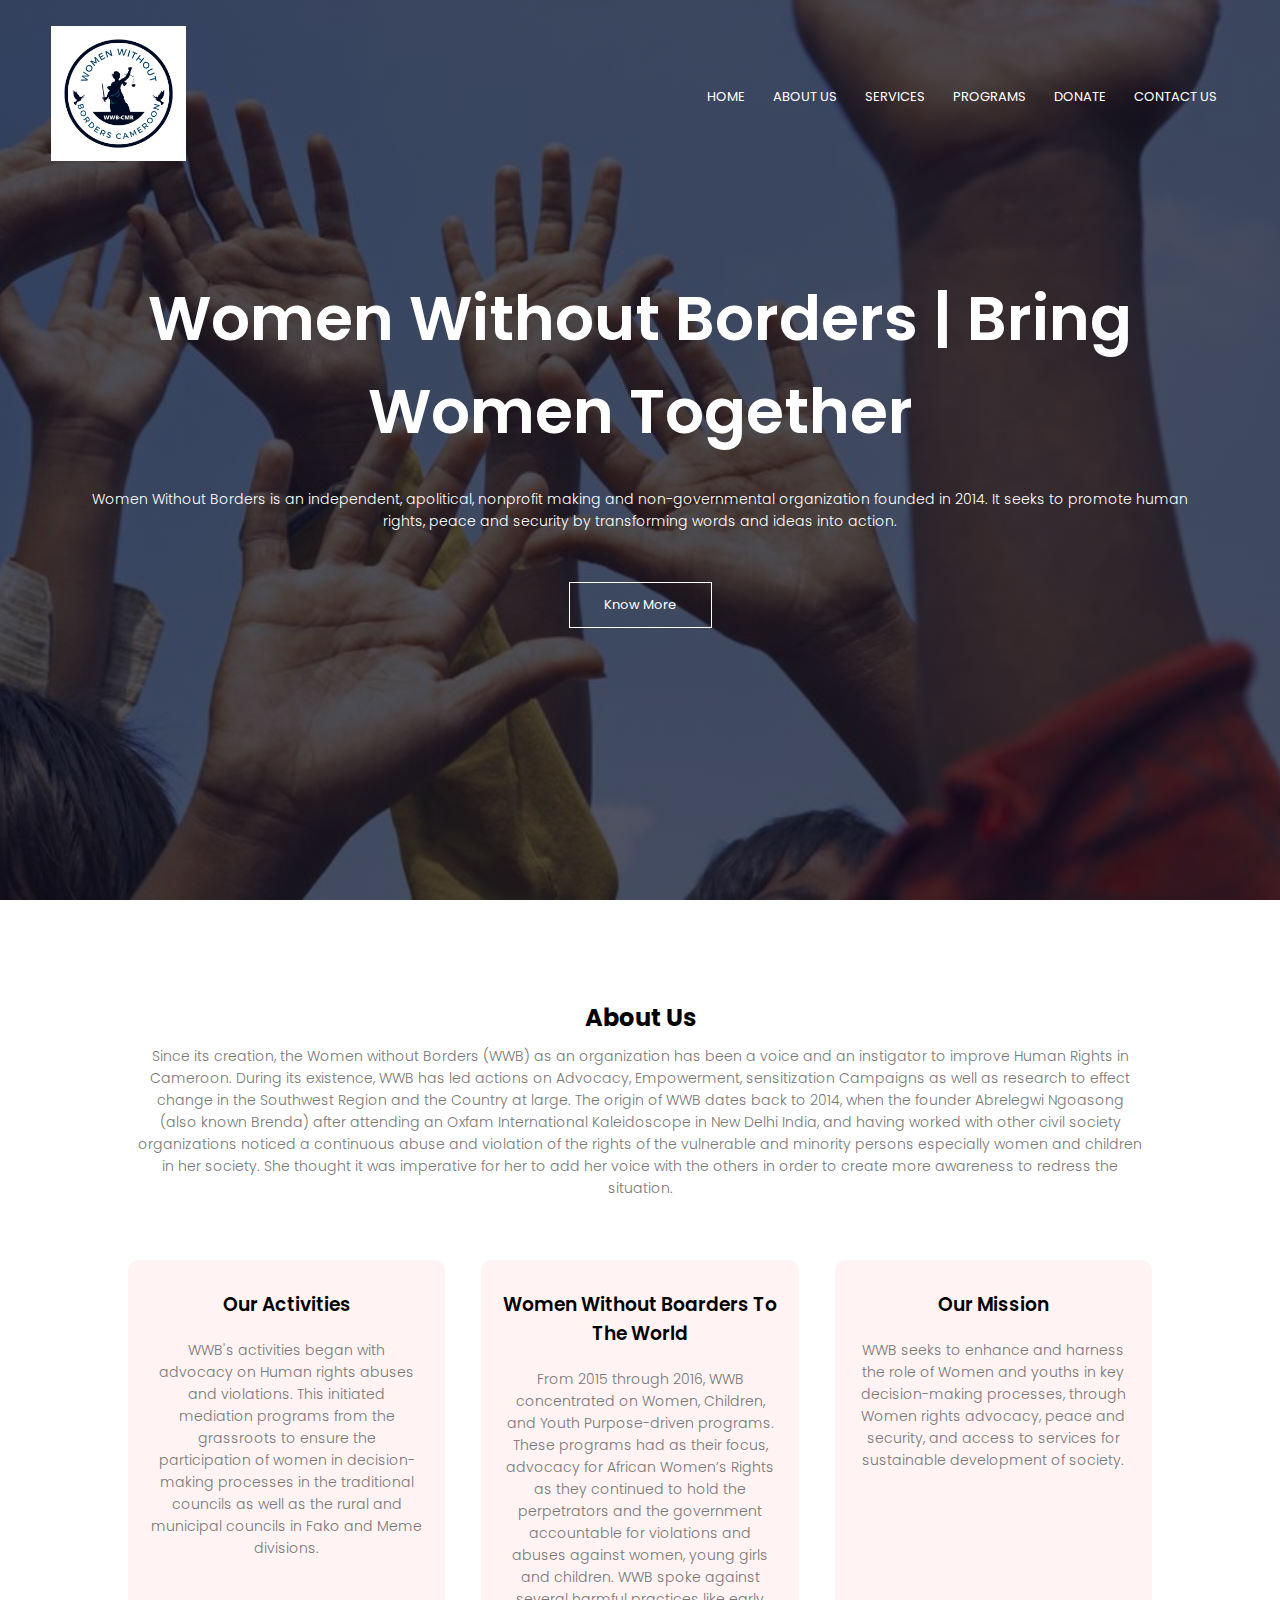
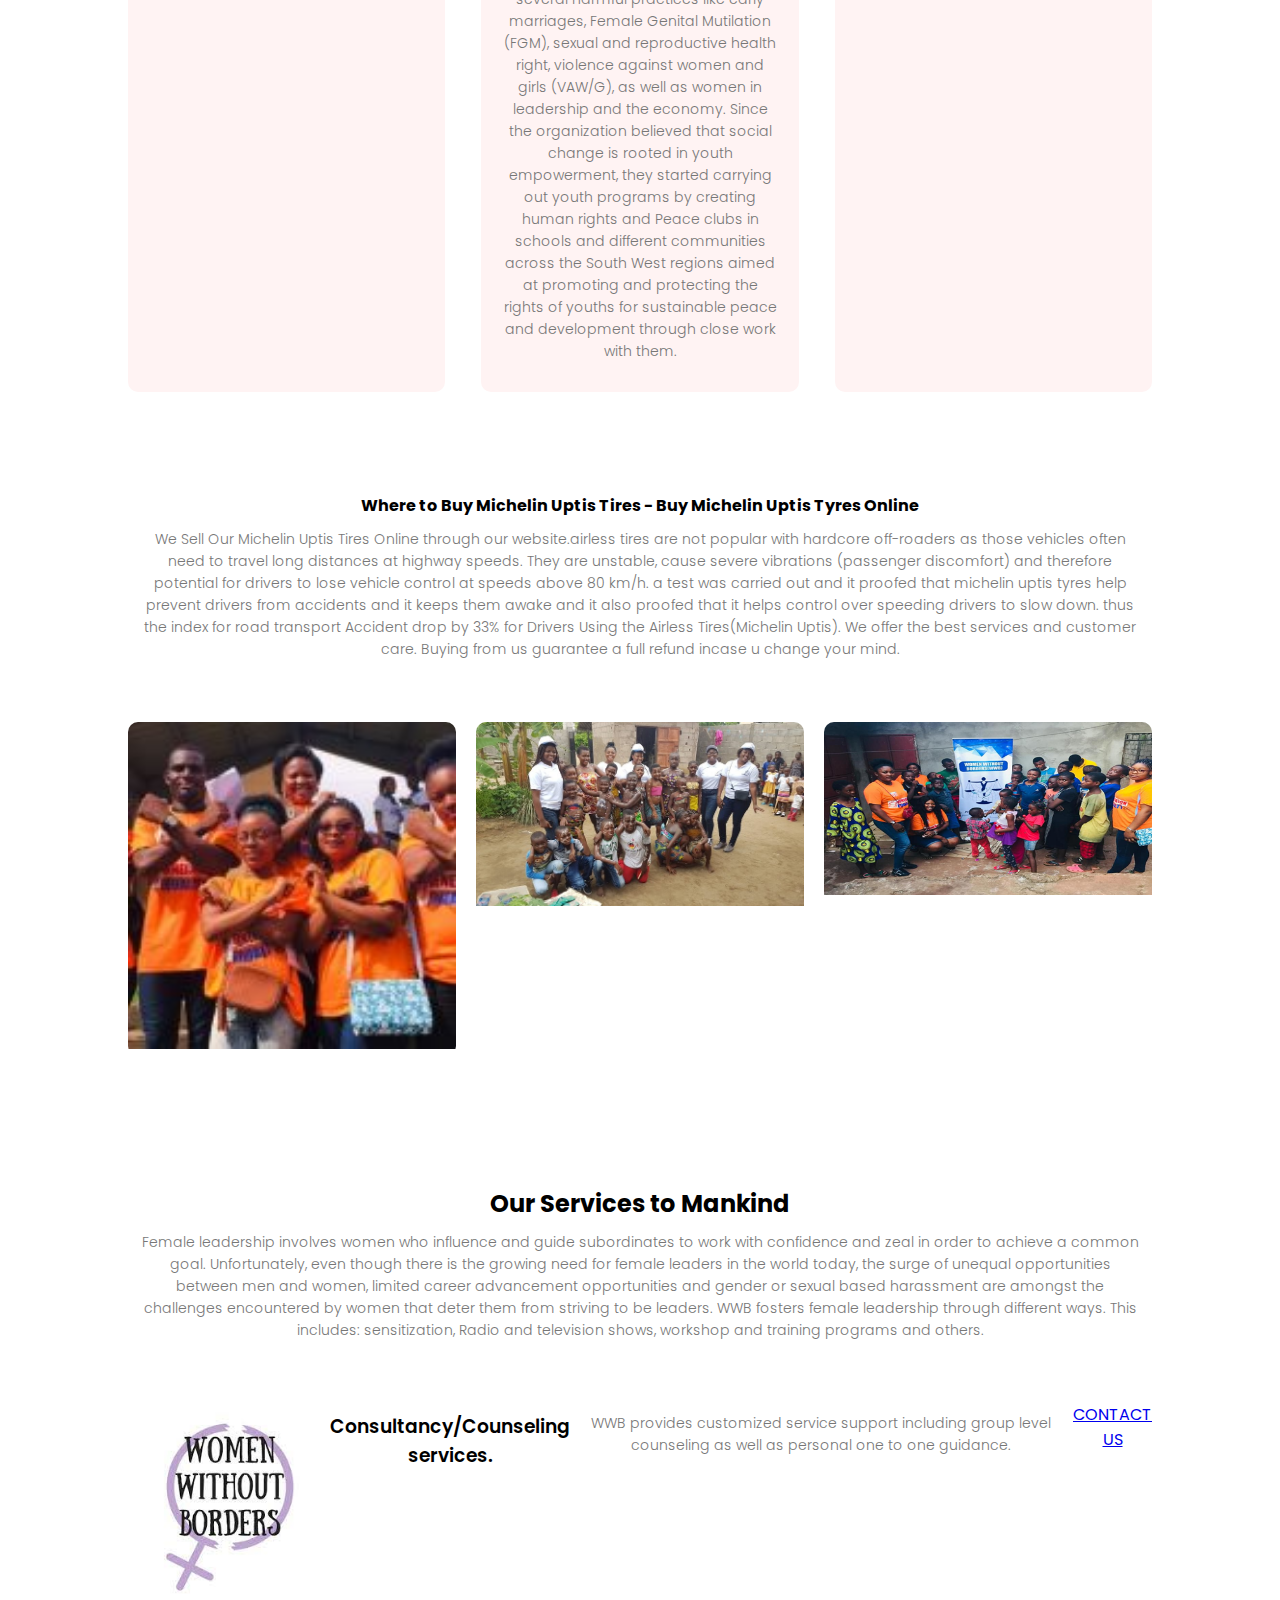
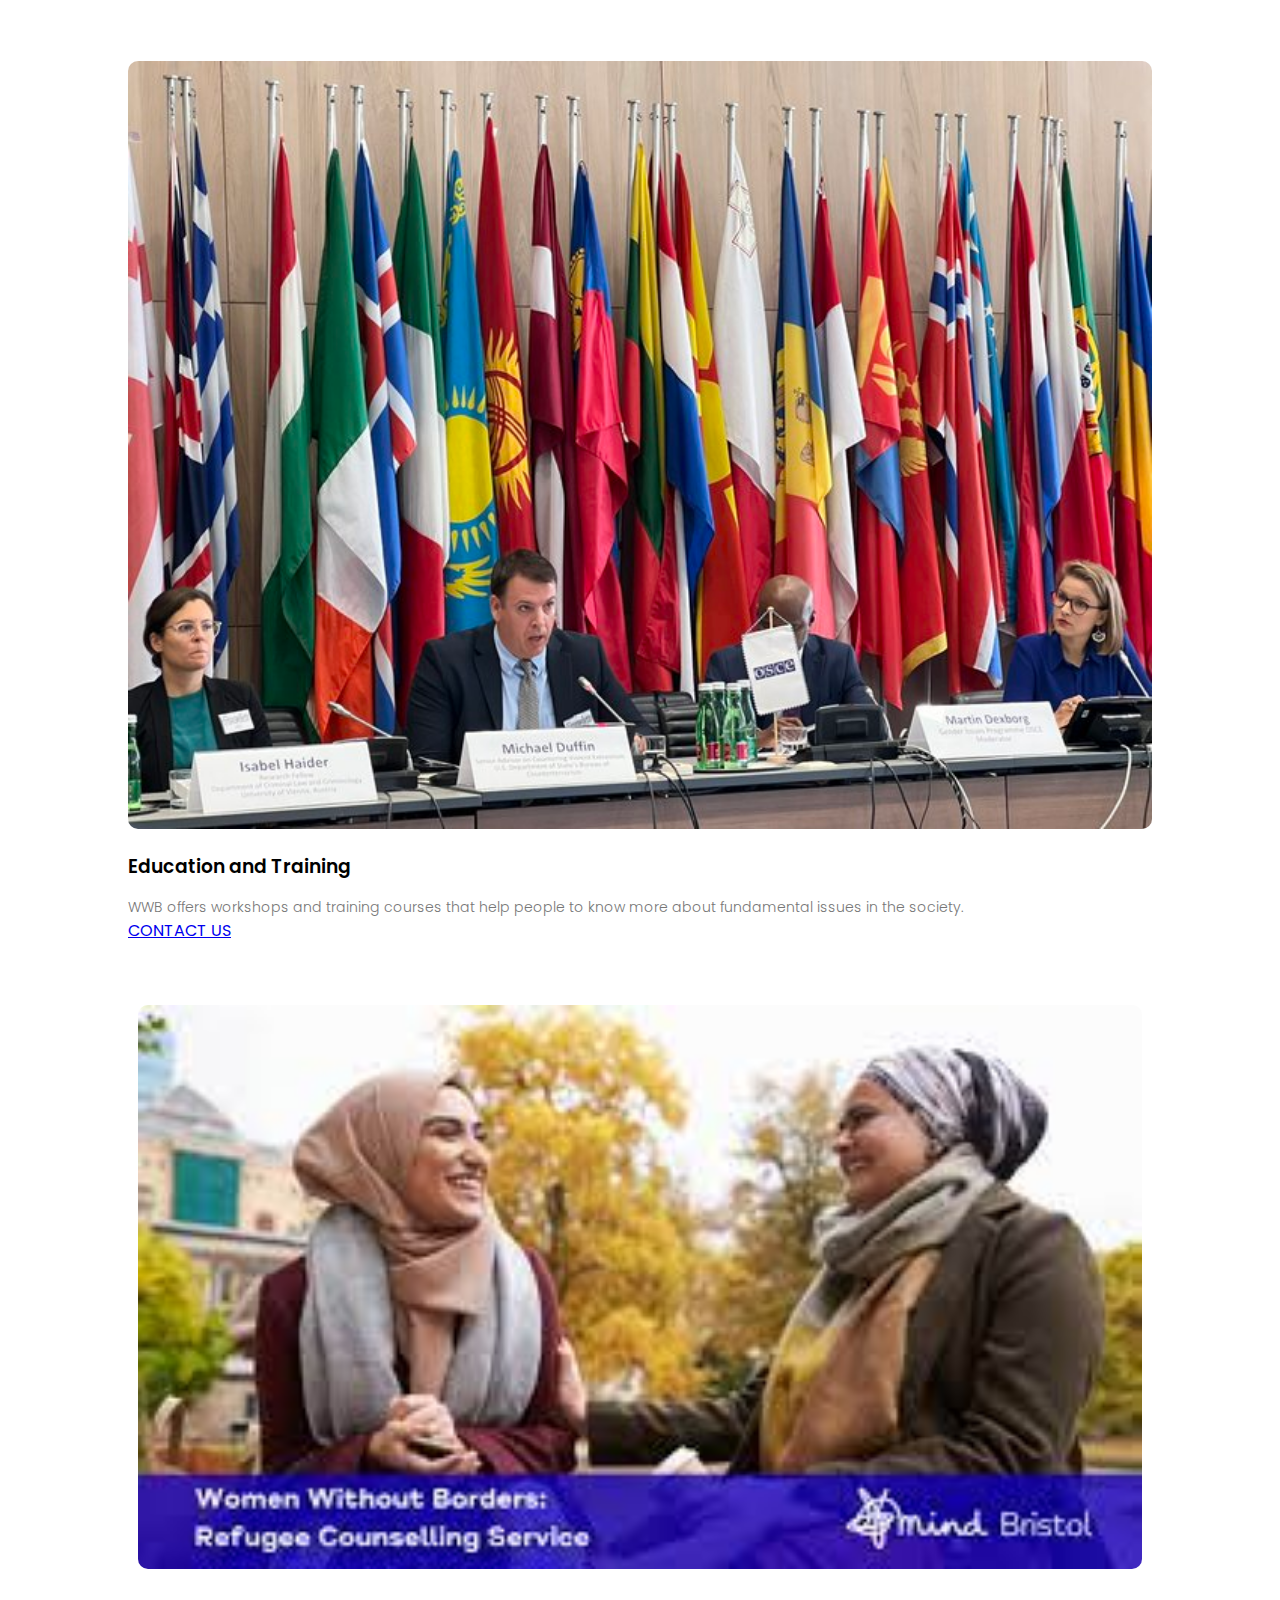
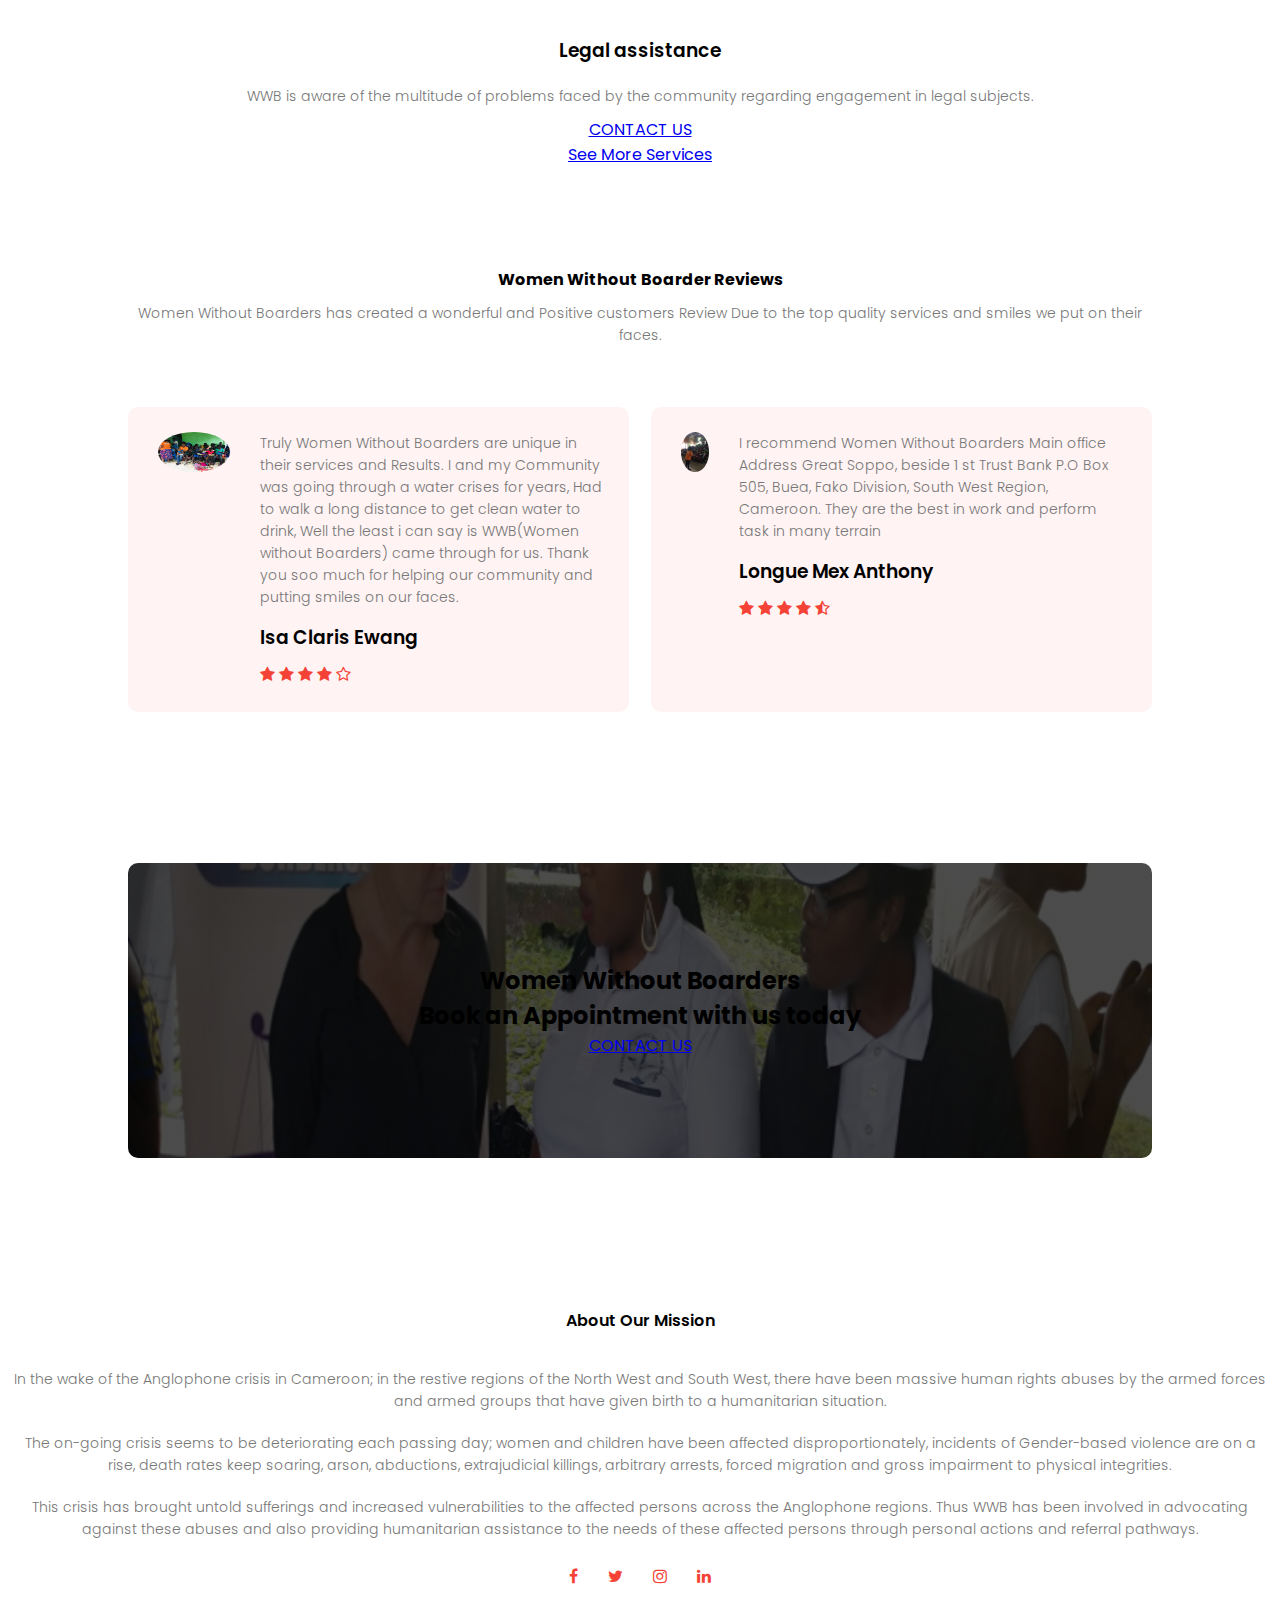
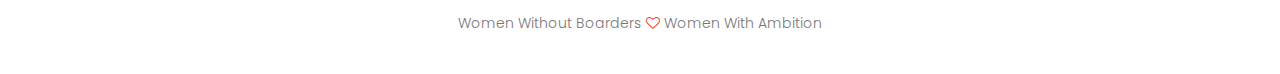
<file: index.html>
<!DOCTYPE html>
<html lang="en">
<head>
<meta name="viewport" content="width=device-width, initial-scale=1.0">
<title>Women without Boarders</title>
<link rel="icon" type="image/x-icon" href="logos.jpg" alt="non-governmental organisation, nonprofit organisation">
<link rel="stylesheet" href="style.css">

<meta name="description" content="Women Without Borders is an independent, apolitical, nonprofit making and non-governmental organization founded in 2014. It seeks to promote human rights, peace and security by transforming words and ideas into action. ">
<meta name="keyword" content="Women withou Borders, women with boundaries, women with potentials, women with ambition, annie breakfast tray foundation, trust funds, gender equality, human rights, women rights, women supporting women, powerful women, empower women, women empowerment, black and beautiful, abrelegwi ngoasong, brenda ngoasong, ngo in cameroon, ngo in africa, charity organisation, female led organisation, promoting women ">

<meta name="author" content="Brenda Ngoasong, Women Without Boarders Cameroon">
<meta name="twitter:card" content="Women withou Borders, women with boundaries, women with potentials, women with ambition," />
<meta name="twitter:site" content="@WWB" />
<meta name="twitter:creator" content="@WWB" />
<meta property="og:url" content="https://wwb-cameroon.com/blog.html" />
<meta property="og:title" content="Michelin Uptis Tyres for Sale, Michelin Uptis Tyre Price" />
<meta property="og:description" content=" Women Without Borders is an independent, apolitical, nonprofit making and non-governmental organization founded in 2014. It seeks to promote human rights, peace and security by transforming words and ideas into action." />
<meta property="og:image" content="https://wwb-cameroon.com/images/pic1.jpg(1)" />
<link rel="canonical" href="https://wwb-cameroon.com">
 <meta charset="utf-8">
<link href="https://fonts.googleapis.com/css?family=Poppins:100,200,300,400,600,700&display=swap" rel="stylesheet">
<link rel="stylesheet" href="https://stackpath.bootstrapcdn.com/font-awesome/4.7.0/css/font-awesome.min.css"> 
</head>
<body>
    <section class="header">
        
        <nav>
            <a href="index.html"><img src="images/logos.jpg" alt="Women Without Boarders"></a>
            <div class="nav-links" id="navLinks">  
                <i class="fa fa-close" onclick="hideMenu()"></i>
                <ul>
                    <li><a href="index.html">HOME</a></li>
                    <li><a href="about.html">ABOUT US</a></li>
                    <li><a href="course.html">SERVICES</a></li>
                    <li><a href="blog.html">PROGRAMS</a></li>
                    <li><a href="donate.html">DONATE</a></li>
                    <li><a href="contact.html">CONTACT US</a></li>
                </ul>
            </div>
            <i class="fa fa-bars" onclick="showMenu()"></i>
        </nav>
        
        <div class="text-box">
            <h1>Women Without Borders | Bring Women Together</h1>
            <p>Women Without Borders is an independent, apolitical, nonprofit making and non-governmental organization founded in 2014. It seeks to promote human rights, peace and security by transforming words and ideas into action.</p>
            <a href="contact.html" class="hero-btn">Know More</a>
        </div>
    </section>
    
<!---------- course ----------->
    
    <section class="course">
        <h2>About Us</h2>
        <p>Since its creation, the Women without Borders (WWB) as an organization has been a voice and an instigator to improve Human Rights in Cameroon. During its existence, WWB has led actions on Advocacy, Empowerment, sensitization Campaigns as well as research to effect change in the Southwest Region and the Country at large. The origin of WWB dates back to 2014, when the founder Abrelegwi Ngoasong (also known Brenda) after attending an Oxfam International Kaleidoscope in New Delhi India, and having worked with other civil society organizations noticed a continuous abuse and violation of the rights of the vulnerable and minority persons especially women and children in her society. She thought it was imperative for her to add her voice with the others in order to create more awareness to redress the situation.</p>
        <div class="row">
            <div class="course-col">
                <h3>Our Activities</h3>
                <p>WWB's activities began with advocacy on Human rights abuses and violations. This initiated mediation programs from the grassroots to ensure the participation of women in decision-making processes in the traditional councils as well as the rural and municipal councils in Fako and Meme divisions.</p>
            </div>
            <div class="course-col">
                <h3>Women Without Boarders To The World</h3>
                <p>From 2015 through 2016, WWB concentrated on Women, Children, and Youth Purpose-driven programs. These programs had as their focus, advocacy for African Women’s Rights as they continued to hold the perpetrators and the government accountable for violations and abuses against women, young girls and children. WWB spoke against several harmful practices like early marriages, Female Genital Mutilation (FGM), sexual and reproductive health right, violence against women and girls (VAW/G), as well as women in leadership and the economy. Since the organization believed that social change is rooted in youth empowerment, they started carrying out youth programs by creating human rights and Peace clubs in schools and different communities across the South West regions aimed at promoting and protecting the rights of youths for sustainable peace and development through close work with them. </p>
            </div>
            <div class="course-col">
                <h3>Our Mission</h3>
                <p> WWB seeks to enhance and harness the role of Women and youths in key decision-making processes, through Women rights advocacy, peace and security, and access to services for sustainable development of society.</p>
            </div>
        </div>
    </section>
    
<!---------- campus ---------->
    
    <section class="campus">
        <h4>Where to Buy Michelin Uptis Tires - Buy Michelin Uptis Tyres Online</h4>
        <p>We Sell Our Michelin Uptis Tires Online through our website.airless tires are not popular with hardcore off-roaders as those vehicles often need to travel long distances at highway speeds. They are unstable, cause severe vibrations (passenger discomfort) and therefore potential for drivers to lose vehicle control at speeds above 80 km/h. a test was carried out and it proofed that michelin uptis tyres help prevent drivers from accidents and it keeps them awake and it also proofed that it helps control over speeding drivers to slow down. thus the index for road transport Accident drop by 33% for Drivers Using the Airless Tires(Michelin Uptis). We offer the best services and customer care. Buying from us guarantee a full refund incase u change your mind.</p>
            <div class="row">
                <div class="campus-col">
                    <img src="images/picture1.jpeg" alt="Women Without Boarders">
                    <div class="layer">
                        <h3>WE ARE REGISTERED & LICENSED </h3>
                    </div>
                </div>
                <div class="campus-col">
                    <img src="images/child.jpg" alt="the girl child">
                    <div class="layer">
                        <h3>Human Rights</h3>
                    </div>
                </div>
                <div class="campus-col">
                    <img src="images/Picture12.png" alt="women without boarders donation">
                    <div class="layer">
                        <h3>What we Offer</h3>
                    </div>
                </div>
                
            </div>
    </section>
    
<!---------- Facilities ---------->
    
    <section class="facility">
        <h2>Our Services to Mankind</h2>
        <p>Female leadership involves women who influence and guide subordinates to work with confidence and zeal in order to achieve a common goal. Unfortunately, even though there is the growing need for female leaders in the world today, the surge of unequal opportunities between men and women, limited career advancement opportunities and gender or sexual based harassment are amongst the challenges encountered by women that deter them from striving to be leaders. WWB fosters female leadership through different ways. This includes: sensitization, Radio and television shows, workshop and training programs and others.</p>
            <div class="row">
                <p class="facility-col">
                    <img src="images/download (4).jpg" alt="WHO, World Health Organisation">
                    <h3>Consultancy/Counseling services.</h3>
                    <p> WWB provides customized service support including group level counseling as well as personal one to one guidance.</p>

                    <a href="contact.html" class="button">CONTACT US</a>
                </div>
                <div class="facility-col">
                    <img src="images/FcN3zNqX0AMhQsm.jpg" alt="Women Without Boarders, World Health Organisation">
                    <h3>Education and Training</h3>
                    <p>WWB offers workshops and training courses that help people to know more about fundamental issues in the society.</p>                    

                    <a href="contact.html" class="button">CONTACT US</a>
                </div>
                <p class="facility-col">
                    <img src="images/download (5).jpg" alt="Women With Ambition">
                    <h3>Legal assistance</h3>
                        <p>WWB is aware of the multitude of problems faced by the community regarding engagement in legal subjects.</p>                    
                        

                    <a href="contact.html" class="button">CONTACT US</a>
                </div>
            </div>
            <center><a href="course.html" class="button">See More Services</a></center>
    </section>
    
    
<!---------- testimonials ---------->
    
    <section class="testimonials">
        <h4>Women Without Boarder Reviews</h4>
        <p>Women Without Boarders has created a wonderful and Positive customers Review Due to the top quality services and smiles we put on their faces. </p>
            <div class="row">
                <div class="testimonial-col">
                    <img src="images/Picture13.png" alt="Women Without Boarders, Women with Equality, Women with Ambition">
                    <div> 
                        <p>Truly Women Without Boarders are unique in their services and Results. I and my Community was going through a water crises for years, Had to walk a long distance to get clean water to drink, Well the least i can say is WWB(Women without Boarders) came through for us. Thank you soo much for helping our community and putting smiles on our faces.</p>
                        <h3>Isa Claris Ewang</h3>
                        <i class="fa fa-star"></i>
                        <i class="fa fa-star"></i>
                        <i class="fa fa-star"></i>
                        <i class="fa fa-star"></i>
                        <i class="fa fa-star-o"></i>
                    </div>
                </div>
                <div class="testimonial-col">
                    <img src="images/Picture11.png" alt="Airless Tyre for Sale near me">
                    <div>
                        <p>I recommend Women Without Boarders Main office Address Great Soppo, beside 1 st Trust Bank  P.O Box 505, Buea, Fako Division, South West Region, Cameroon. They are the best in work and perform task in many terrain</p>
                        <h3>Longue Mex Anthony </h3>
                        <i class="fa fa-star"></i>
                        <i class="fa fa-star"></i>
                        <i class="fa fa-star"></i>
                        <i class="fa fa-star"></i>
                        <i class="fa fa-star-half-o"></i>
                    </div>
                </div>
                
            </div>
    </section>
    
<!------ Call To Action ------>

<section class="cta">
    
       <h2>Women Without Boarders<br>Book an Appointment with us today</h2>
        <a href="contact.html" class="button">CONTACT US</a>
    
</section>    
 
<!-------- footer ---------->

<section class="footer">
        <h4>About Our Mission</h4>
        <p>In the wake of the Anglophone crisis in Cameroon; in the restive regions of the North West and South West, there have been massive human rights abuses by the armed forces and armed groups that have given birth to a humanitarian situation.</p>

            <p>The on-going crisis seems to be deteriorating each passing day; women and children have been affected disproportionately, incidents of Gender-based violence are on a rise, death rates keep soaring, arson, abductions, extrajudicial killings, arbitrary arrests, forced migration and gross impairment to physical integrities.</p>
            
            <p>This crisis has brought untold sufferings and increased vulnerabilities to the affected persons across the Anglophone regions. Thus WWB has been involved in advocating against these abuses and also providing humanitarian assistance to the needs of these affected persons through personal actions and referral pathways.</p>
        <div class="icons">
            <a href="index.html"><i class="fa fa-facebook"></i></a>
            <a href="index.html"><i class="fa fa-twitter"></i></a>
            <a href="index.html"><i class="fa fa-instagram"></i></a>
            <a href="index.html"><i class="fa fa-linkedin"></i></a>
            
        </div>
        <a href="index.html" class="footer-link"><p> Women Without Boarders <i class="fa fa-heart-o"></i> Women With Ambition</p></a>
</section>    
  
  
<!----JavaScript for toggle menu---->
<script>
    var navLinks = document.getElementById("navLinks");

    function showMenu() {
        navLinks.style.right = "0";
    }

    function hideMenu() {
        navLinks.style.right = "-200px";
    }
</script> 
    
</body>
</html>
</file>
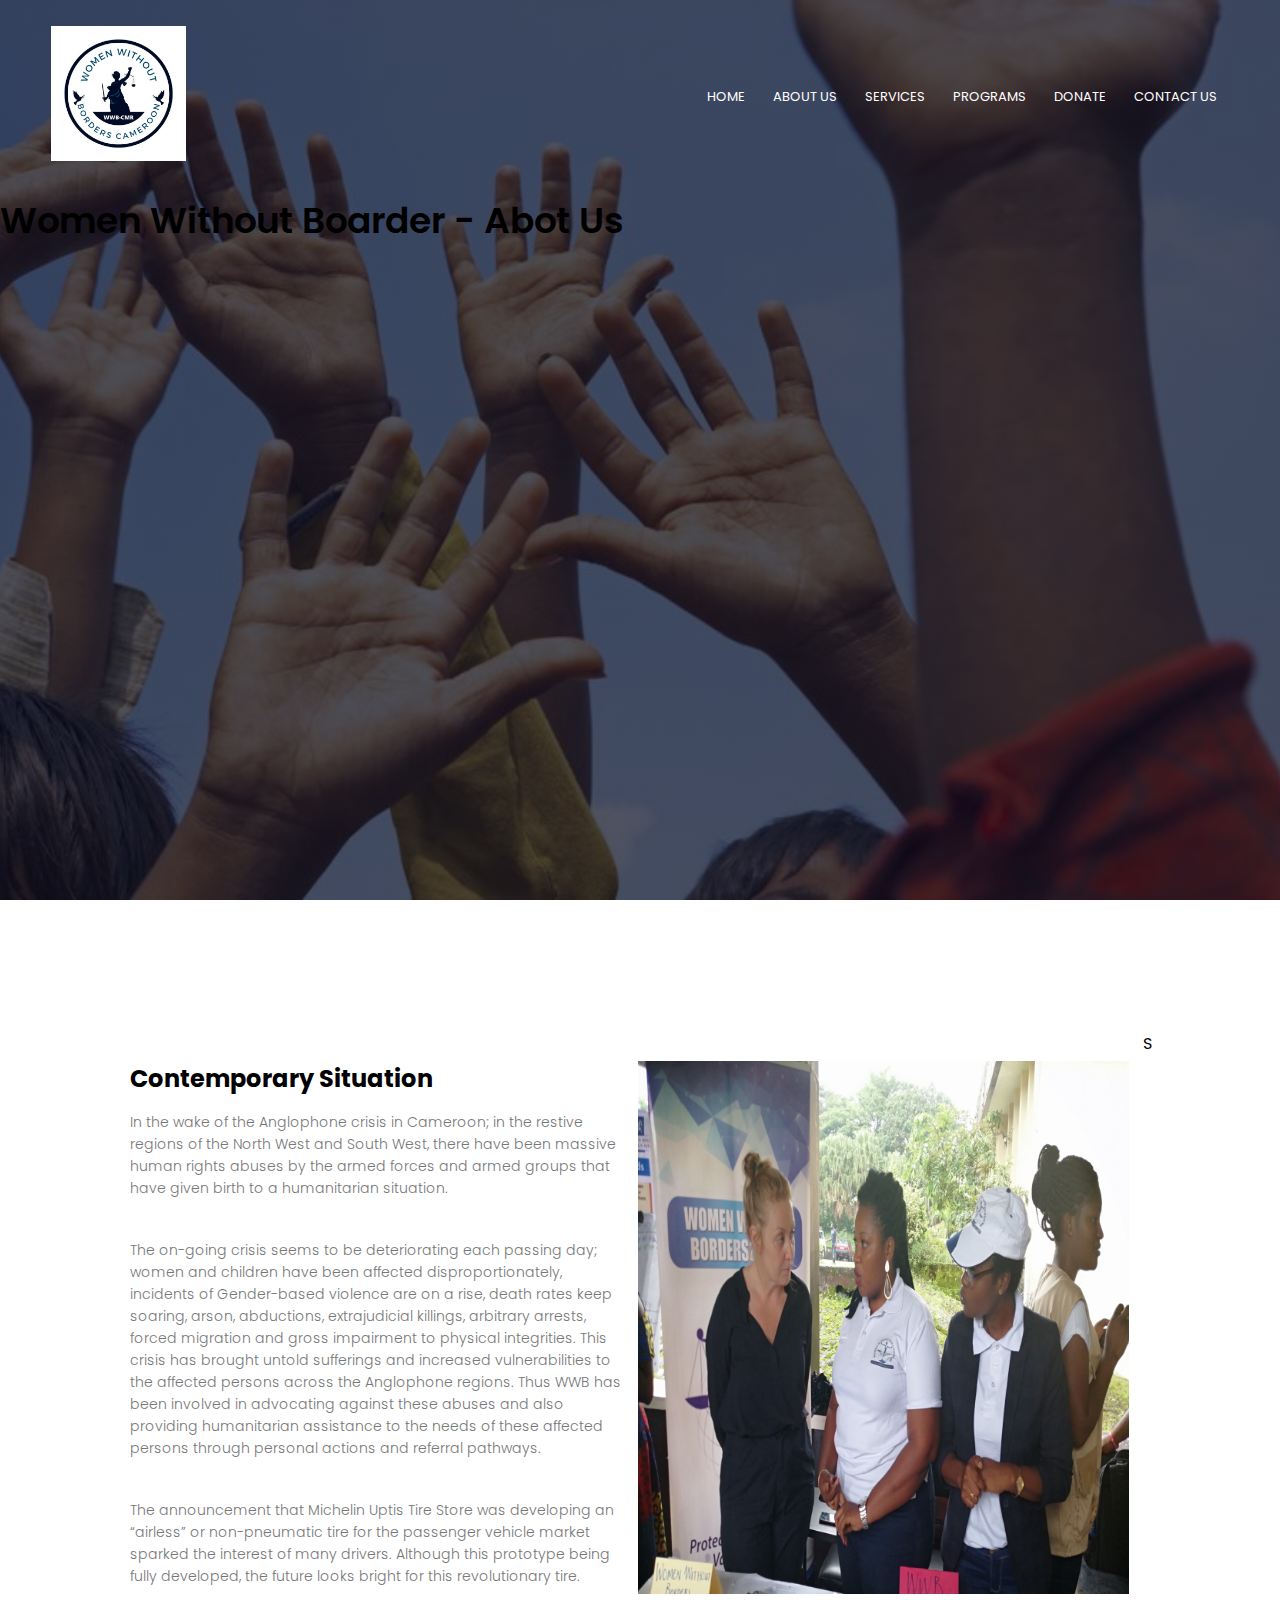
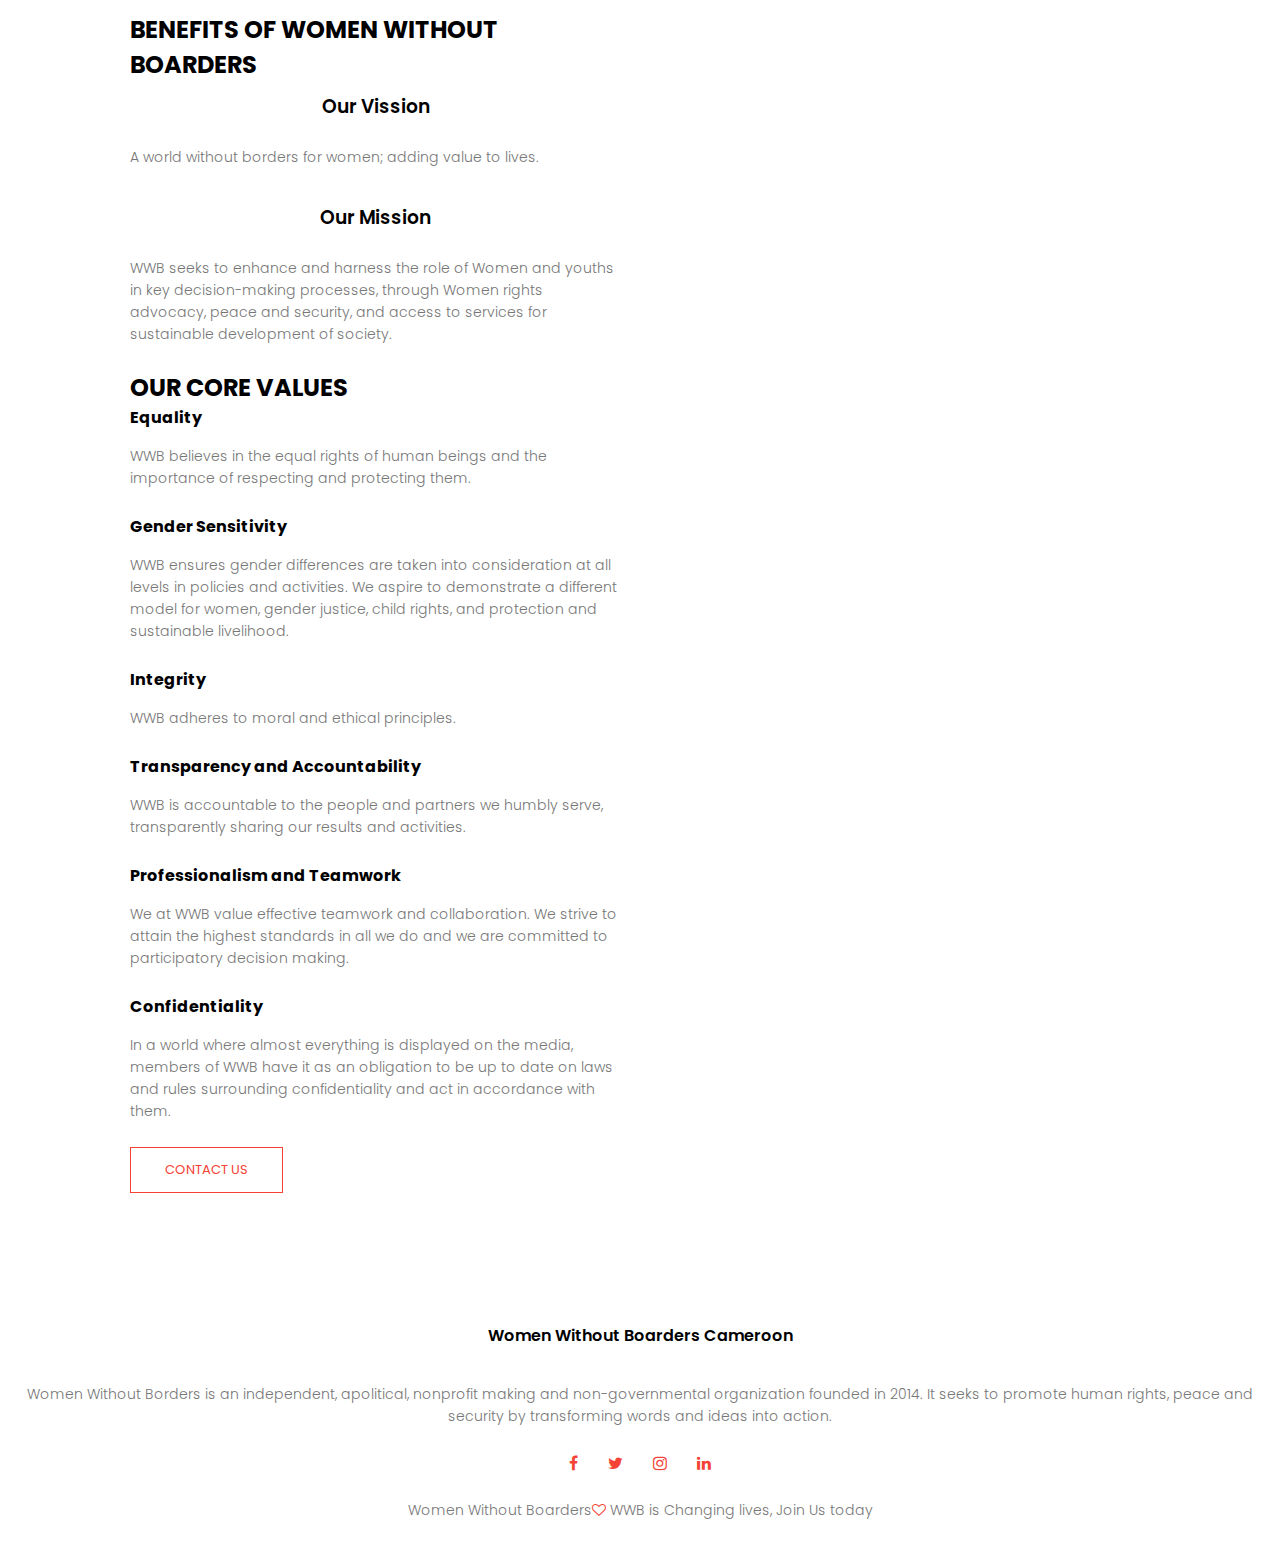
<file: about.html>
<!DOCTYPE html>
<html lang="en">
<head>
<meta name="viewport" content="width=device-width, initial-scale=1.0">
<title>Women without Boarders</title>
<link rel="icon" type="image/x-icon" href="logos.jpg" alt="non-governmental organisation, nonprofit organisation">
<link rel="stylesheet" href="style.css">

<meta name="description" content="Women Without Borders is an independent, apolitical, nonprofit making and non-governmental organization founded in 2014. It seeks to promote human rights, peace and security by transforming words and ideas into action. ">
<meta name="keyword" content="Women withou Borders, women with boundaries, women with potentials, women with ambition, annie breakfast tray foundation, trust funds, gender equality, human rights, women rights, women supporting women, powerful women, empower women, women empowerment, black and beautiful, abrelegwi ngoasong, brenda ngoasong, ngo in cameroon, ngo in africa, charity organisation, female led organisation, promoting women ">

<meta name="author" content="Brenda Ngoasong, Women Without Boarders Cameroon">
<meta name="twitter:card" content="Women withou Borders, women with boundaries, women with potentials, women with ambition," />
<meta name="twitter:site" content="@WWB" />
<meta name="twitter:creator" content="@WWB" />
<meta property="og:url" content="https://wwb-cameroon.com/blog.html" />
<meta property="og:title" content="Michelin Uptis Tyres for Sale, Michelin Uptis Tyre Price" />
<meta property="og:description" content=" Women Without Borders is an independent, apolitical, nonprofit making and non-governmental organization founded in 2014. It seeks to promote human rights, peace and security by transforming words and ideas into action." />
<meta property="og:image" content="https://wwb-cameroon.com/images/pic1.jpg(1)" />
<link rel="canonical" href="https://wwb-cameroon.com">
 <meta charset="utf-8">
<link href="https://fonts.googleapis.com/css?family=Poppins:100,200,300,400,600,700&display=swap" rel="stylesheet">
<link rel="stylesheet" href="https://stackpath.bootstrapcdn.com/font-awesome/4.7.0/css/font-awesome.min.css"> 
</head>
<body>
    <section class="header">
        
        <nav>
            <a href="index.html"><img src="images/logos.jpg" alt="Women Without Boarders"></a>
            <div class="nav-links" id="navLinks">  
                <i class="fa fa-close" onclick="hideMenu()"></i>
                <ul>
                    <li><a href="index.html">HOME</a></li>
                    <li><a href="about.html">ABOUT US</a></li>
                    <li><a href="course.html">SERVICES</a></li>
                    <li><a href="blog.html">PROGRAMS</a></li>
                    <li><a href="donate.html">DONATE</a></li>
                    <li><a href="contact.html">CONTACT US</a></li>
                </ul>
            </div>
            <i class="fa fa-bars" onclick="showMenu()"></i>
        </nav>   
            <h1>Women Without Boarder - Abot Us</h1>
    </section>
    
    
<!------- about us content -------->
    
<section class="about-us">
    <div class="row">
        <div class="about-col">
            <h2>Contemporary Situation</h2>
            <p>In the wake of the Anglophone crisis in Cameroon; in the restive regions of the North West and South West, there have been massive human rights abuses by the armed forces and armed groups that have given birth to a humanitarian situation.</p>
            <p>The on-going crisis seems to be deteriorating each passing day; women and children have been affected disproportionately, incidents of Gender-based violence are on a rise, death rates keep soaring, arson, abductions, extrajudicial killings, arbitrary arrests, forced migration and gross impairment to physical integrities. This crisis has brought untold sufferings and increased vulnerabilities to the affected persons across the Anglophone regions. Thus WWB has been involved in advocating against these abuses and also providing humanitarian assistance to the needs of these affected persons through personal actions and referral pathways.</p>
            <P>The announcement that Michelin Uptis Tire Store was developing an “airless” or non-pneumatic tire for the passenger vehicle market sparked the interest of many drivers. Although this prototype being fully developed, the future looks bright for this revolutionary tire.</P>           
            


<h2>BENEFITS OF WOMEN WITHOUT BOARDERS</h2>

<h3>Our Vission</h3>
<p>A world without borders for women; adding value to lives.</p>

<h3>Our Mission</h3>
<p>WWB seeks to enhance and harness the role of Women and youths in key decision-making processes, through Women rights advocacy, peace and security, and access to services for sustainable development of society.</p>

<h2>OUR CORE VALUES</h2>
<h4>Equality<h4>
<p>WWB believes in the equal rights of human beings and the importance of respecting and protecting them.</p>

<h4>Gender Sensitivity</h4>
<p>WWB ensures gender differences are taken into consideration at all levels in policies and activities. We aspire to demonstrate a different model for women, gender justice, child rights, and protection and sustainable livelihood.</p>

<h4>Integrity</h4>
<p>WWB adheres to moral and ethical principles.</p>

<h4>Transparency and Accountability</h4>
<p>WWB is accountable to the people and partners we humbly serve, transparently sharing our results and activities.</p>

<h4>Professionalism and Teamwork</h4>
<p>We at WWB value effective teamwork and collaboration. We strive to attain the highest standards in all we do and we are committed to participatory decision making.</p>

<h4>Confidentiality</h4>
<p>In a world where almost everything is displayed on the media, members of WWB have it as an obligation to be up to date on laws and rules surrounding confidentiality and act in accordance with them.</p>
     <a href="contact.html" class="hero-btn red-btn">CONTACT US</a>
        </div>
        <div class="about-col">
            <img src="images/about.png" alt="Human Rights Organisation">
        </div>S
    </div>    
</section>
    
<!-------- footer ---------->

<section class="footer">
        <h4>Women Without Boarders Cameroon</h4>
        <p>Women Without Borders is an independent, apolitical, nonprofit making and non-governmental organization founded in 2014. It seeks to promote human rights, peace and security by transforming words and ideas into action.</p>
        <div class="icons">
            <i class="fa fa-facebook"></i>
            <i class="fa fa-twitter"></i>
            <i class="fa fa-instagram"></i>
            <i class="fa fa-linkedin"></i>
        </div>
        <p>Women Without Boarders<i class="fa fa-heart-o"></i> WWB is Changing lives, Join Us today</p>
</section>    
  
  
<!----JavaScript for toggle menu---->
<script>
    var navLinks = document.getElementById("navLinks");

    function showMenu() {
        navLinks.style.right = "0";
    }

    function hideMenu() {
        navLinks.style.right = "-200px";
    }
</script> 
    
</body>
</html>
</file>
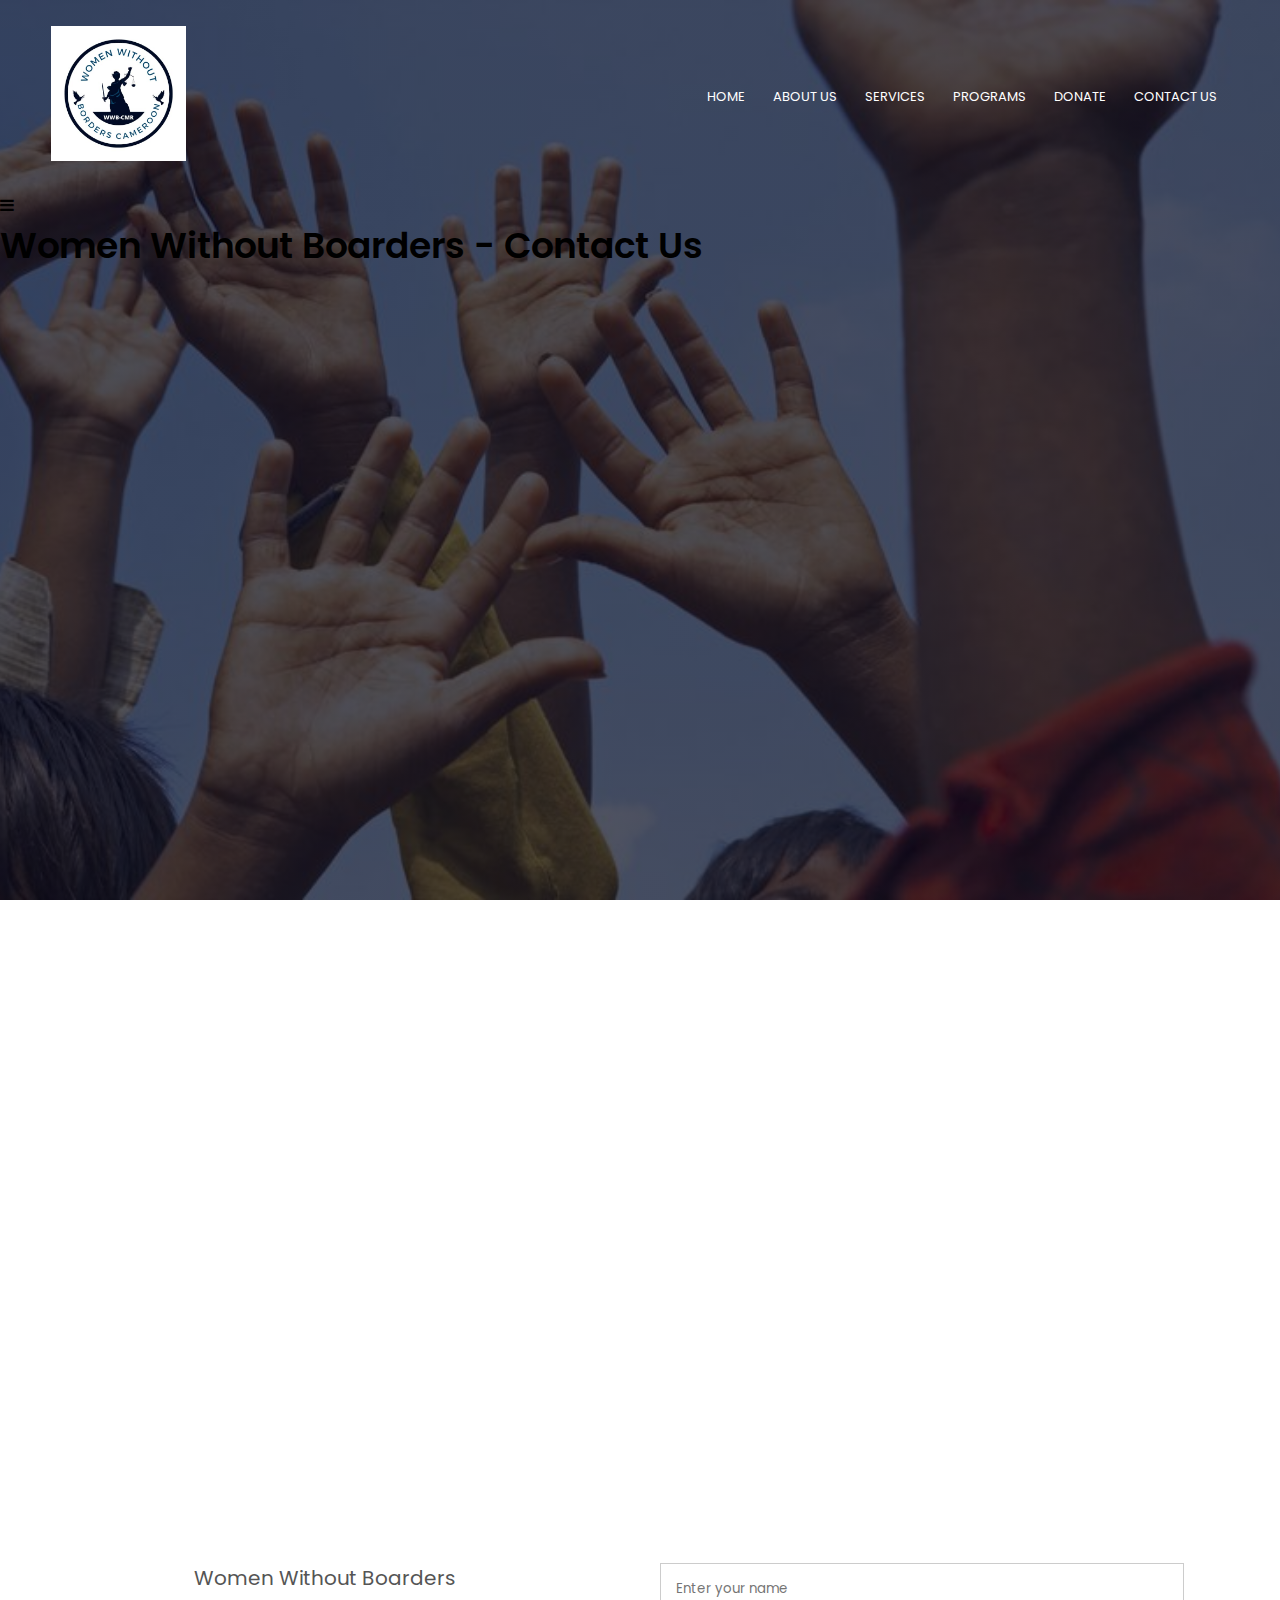
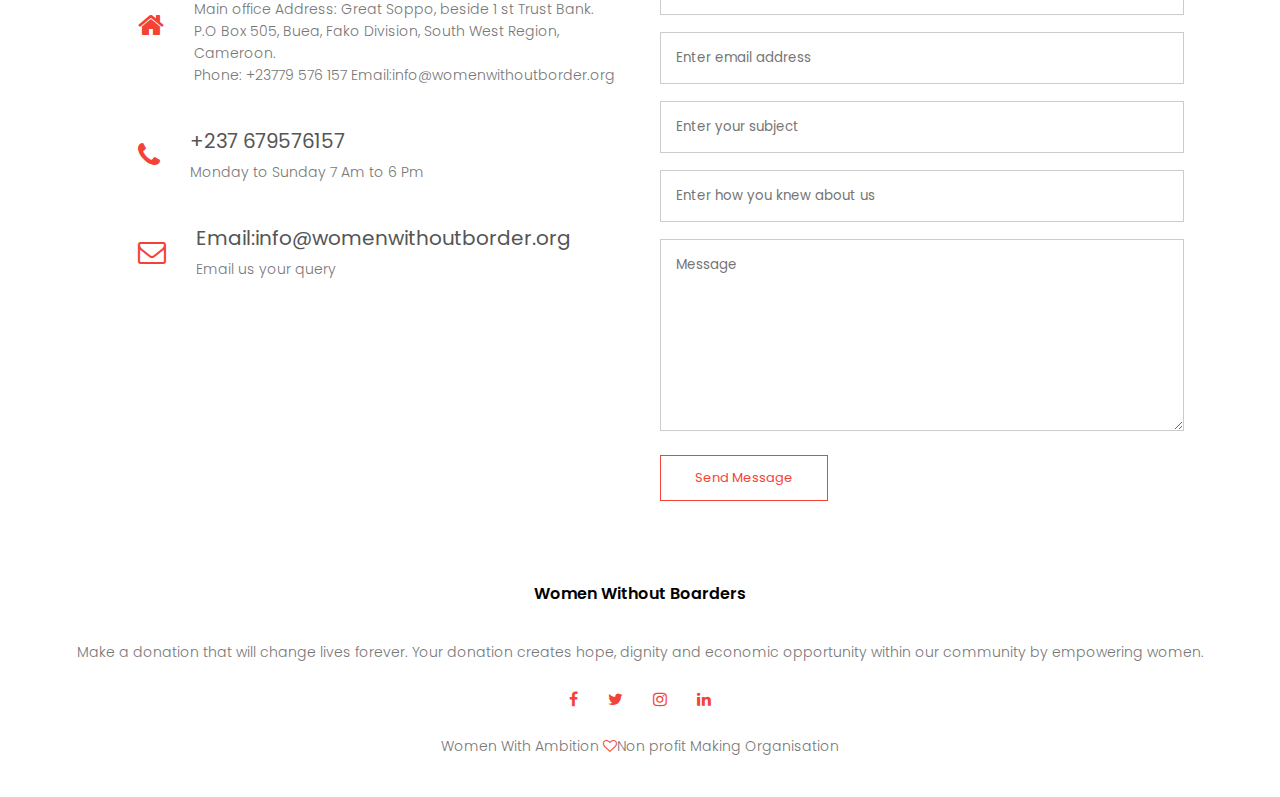
<file: contact.html>
<!DOCTYPE html>
<html lang="en">
<head>
<meta name="viewport" content="width=device-width, initial-scale=1.0">
<title>Women without Boarders</title>
<link rel="icon" type="image/x-icon" href="logos.jpg" alt="non-governmental organisation, nonprofit organisation">
<link rel="stylesheet" href="style.css">

<meta name="description" content="Women Without Borders is an independent, apolitical, nonprofit making and non-governmental organization founded in 2014. It seeks to promote human rights, peace and security by transforming words and ideas into action. ">
<meta name="keyword" content="Women withou Borders, women with boundaries, women with potentials, women with ambition, annie breakfast tray foundation, trust funds, gender equality, human rights, women rights, women supporting women, powerful women, empower women, women empowerment, black and beautiful, abrelegwi ngoasong, brenda ngoasong, ngo in cameroon, ngo in africa, charity organisation, female led organisation, promoting women ">

<meta name="author" content="Brenda Ngoasong, Women Without Boarders Cameroon">
<meta name="twitter:card" content="Women withou Borders, women with boundaries, women with potentials, women with ambition," />
<meta name="twitter:site" content="@WWB" />
<meta name="twitter:creator" content="@WWB" />
<meta property="og:url" content="https://wwb-cameroon.com/blog.html" />
<meta property="og:title" content="Michelin Uptis Tyres for Sale, Michelin Uptis Tyre Price" />
<meta property="og:description" content=" Women Without Borders is an independent, apolitical, nonprofit making and non-governmental organization founded in 2014. It seeks to promote human rights, peace and security by transforming words and ideas into action." />
<meta property="og:image" content="https://wwb-cameroon.com/images/pic1.jpg(1)" />
<link rel="canonical" href="https://wwb-cameroon.com">
 <meta charset="utf-8">
<link href="https://fonts.googleapis.com/css?family=Poppins:100,200,300,400,600,700&display=swap" rel="stylesheet">
<link rel="stylesheet" href="https://stackpath.bootstrapcdn.com/font-awesome/4.7.0/css/font-awesome.min.css"> 
</head>
<body>
    <section class="header">
        
        <nav>
            <a href="index.html"><img src="images/logos.jpg" alt="Women Without Boarders"></a>
            <div class="nav-links" id="navLinks">  
                <i class="fa fa-close" onclick="hideMenu()"></i>
                <ul>
                    <li><a href="index.html">HOME</a></li>
                    <li><a href="about.html">ABOUT US</a></li>
                    <li><a href="course.html">SERVICES</a></li>
                    <li><a href="blog.html">PROGRAMS</a></li>
                    <li><a href="donate.html">DONATE</a></li>
                    <li><a href="contact.html">CONTACT US</a></li>
                </ul>
            </div>
            <i class="fa fa-bars" onclick="showMenu()"></i>
        </nav>
            <i class="fa fa-bars" onclick="showMenu()"></i>
        </nav>
            <h1>Women Without Boarders - Contact Us</h1>
    </section>
    
    
<!------- Contact Us ------->

    
    <section class="location">
            <iframe src="https://www.google.com/maps/embed?pb=!1m18!1m12!1m3!1d3887.368144678623!2d77.55384341419037!3d13.012212417508028!2m3!1f0!2f0!3f0!3m2!1i1024!2i768!4f13.1!3m3!1m2!1s0x3bae3d7f3535d71b%3A0x660d25b66e9fb25c!2sWorld+Trade+Centre!5e0!3m2!1sen!2sin!4v1565255080367!5m2!1sen!2sin" width="720" height="445" frameborder="0" style="border:0" allowfullscreen></iframe>
    </section>
    
    <section class="contact-us">
            <div class="row">
                <div class="contact-col">
                    <div>
                        <i class="fa fa-home"></i>
                        <span>
                            <h5>Women Without Boarders</h5>
                            <p>Main office Address:
                                Great Soppo, beside 1 st Trust Bank.
                                P.O Box 505, Buea,
                                Fako Division, South West Region, Cameroon.</p>
                                
                               <p> Phone: +23779 576 157
                                Email:info@womenwithoutborder.org</p>
                        </span>
                    </div>
                    <div>
                        <i class="fa fa-phone"></i>
                        <span>
                            <h5>+237 679576157</h5>
                            <p>Monday to Sunday 7 Am to 6 Pm</p>
                        </span>
                    </div>
                    <div>
                        <i class="fa fa-envelope-o"></i>
                        <span>
                            <h5>Email:info@womenwithoutborder.org</h5>
                            <p>Email us your query</p>
                        </span>
                    </div>
                </div>
                <div class="contact-col">
                    <form method="post" action="contact-form-handler.php">
                    <input type="text" name="name" placeholder="Enter your name" required>
                    <input type="email" name="email" placeholder="Enter email address" required>
                    <input type="text" name="subject" placeholder="Enter your subject" required>
                    <input type="text" name="budget" placeholder="Enter how you knew about us" required>
                    <textarea rows="8" name="message" placeholder="Message" required></textarea>
                    <button type="submit" class="hero-btn red-btn">Send Message</button>
                    </form> 
                </div>
            </div>
    </section>
    
<!-------- footer ---------->

<section class="footer">
    <h4>Women Without Boarders</h4>
    <p>Make a donation that will change lives forever. Your donation creates hope, dignity and economic opportunity within our community by empowering women.</p>
        <div class="icons">
            <i class="fa fa-facebook"></i>
            <i class="fa fa-twitter"></i>
            <i class="fa fa-instagram"></i>
            <i class="fa fa-linkedin"></i>
        </div>
        <p>Women With Ambition <i class="fa fa-heart-o"></i>Non profit Making Organisation</p>
</section>    
  
  
<!----JavaScript for toggle menu---->
<script>
    var navLinks = document.getElementById("navLinks");

    function showMenu() {
        navLinks.style.right = "0";
    }

    function hideMenu() {
        navLinks.style.right = "-200px";
    }
</script> 
    
</body>
</html>
</file>
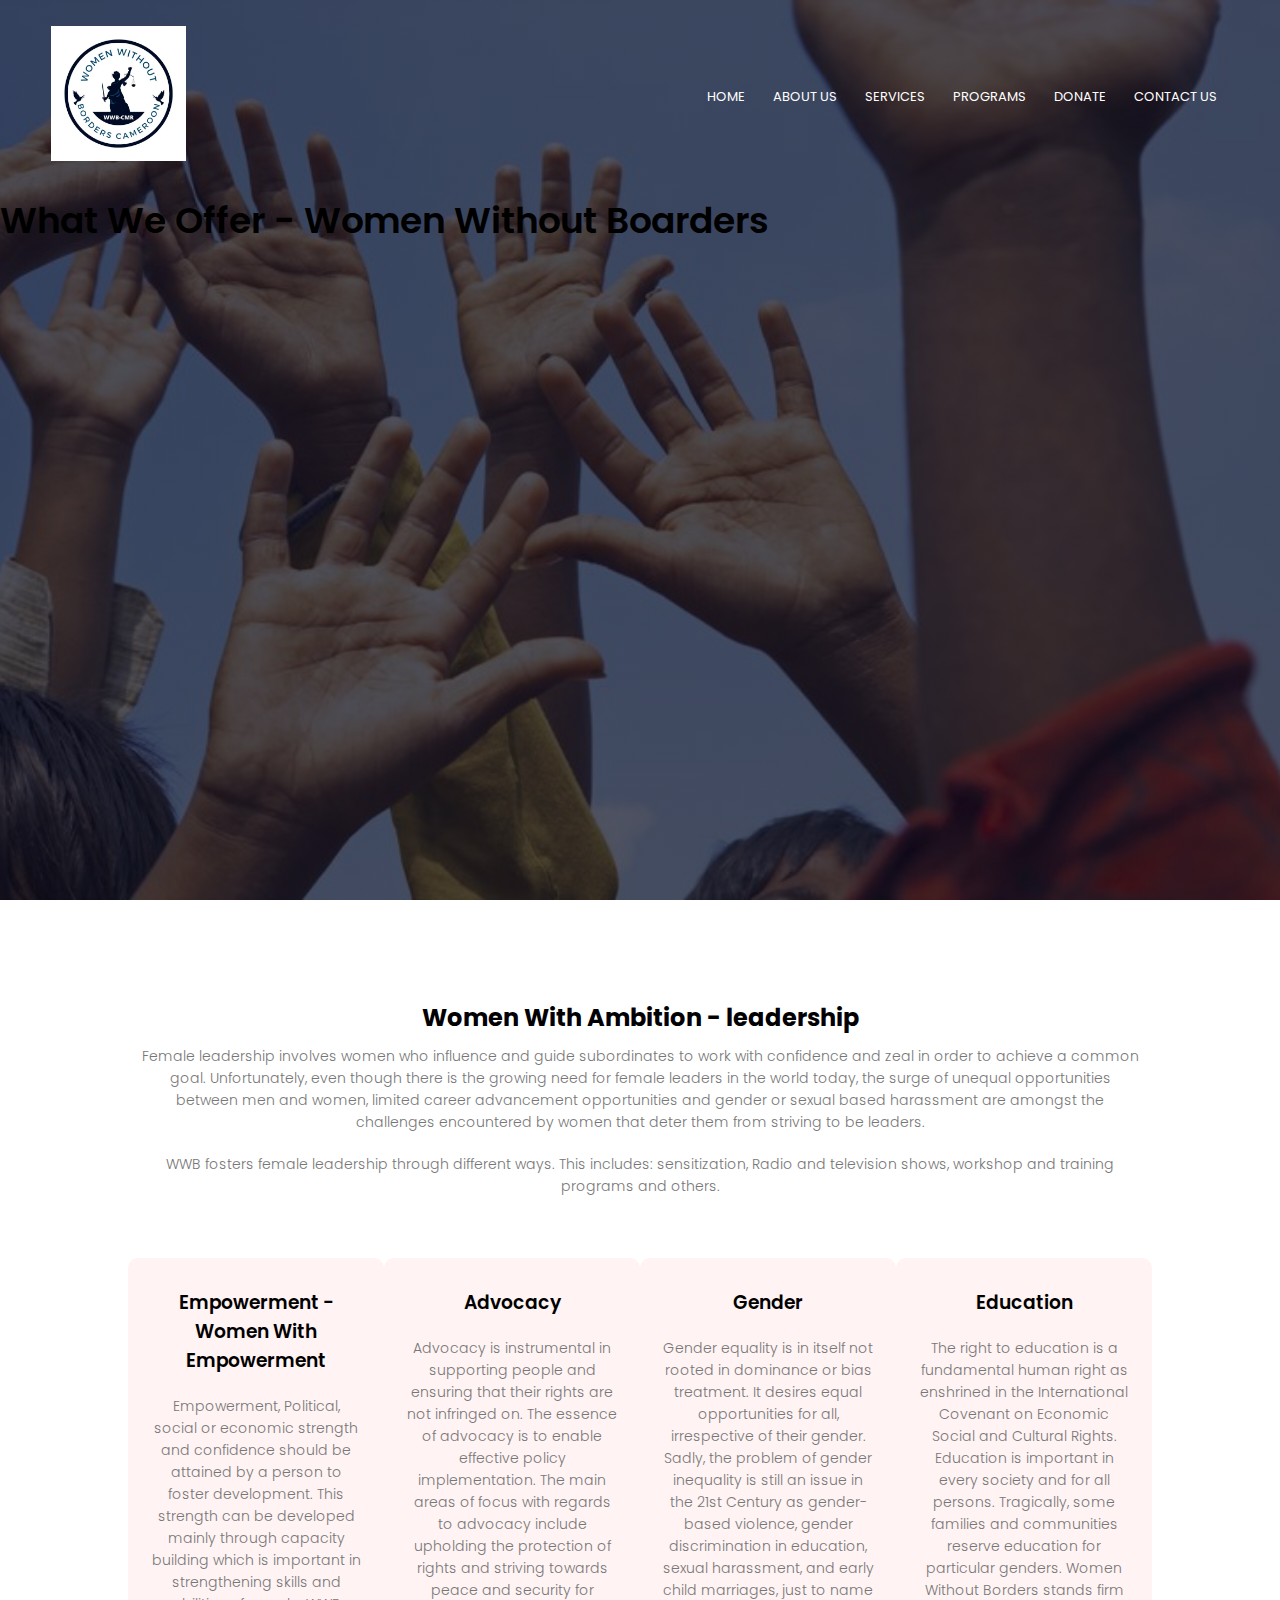
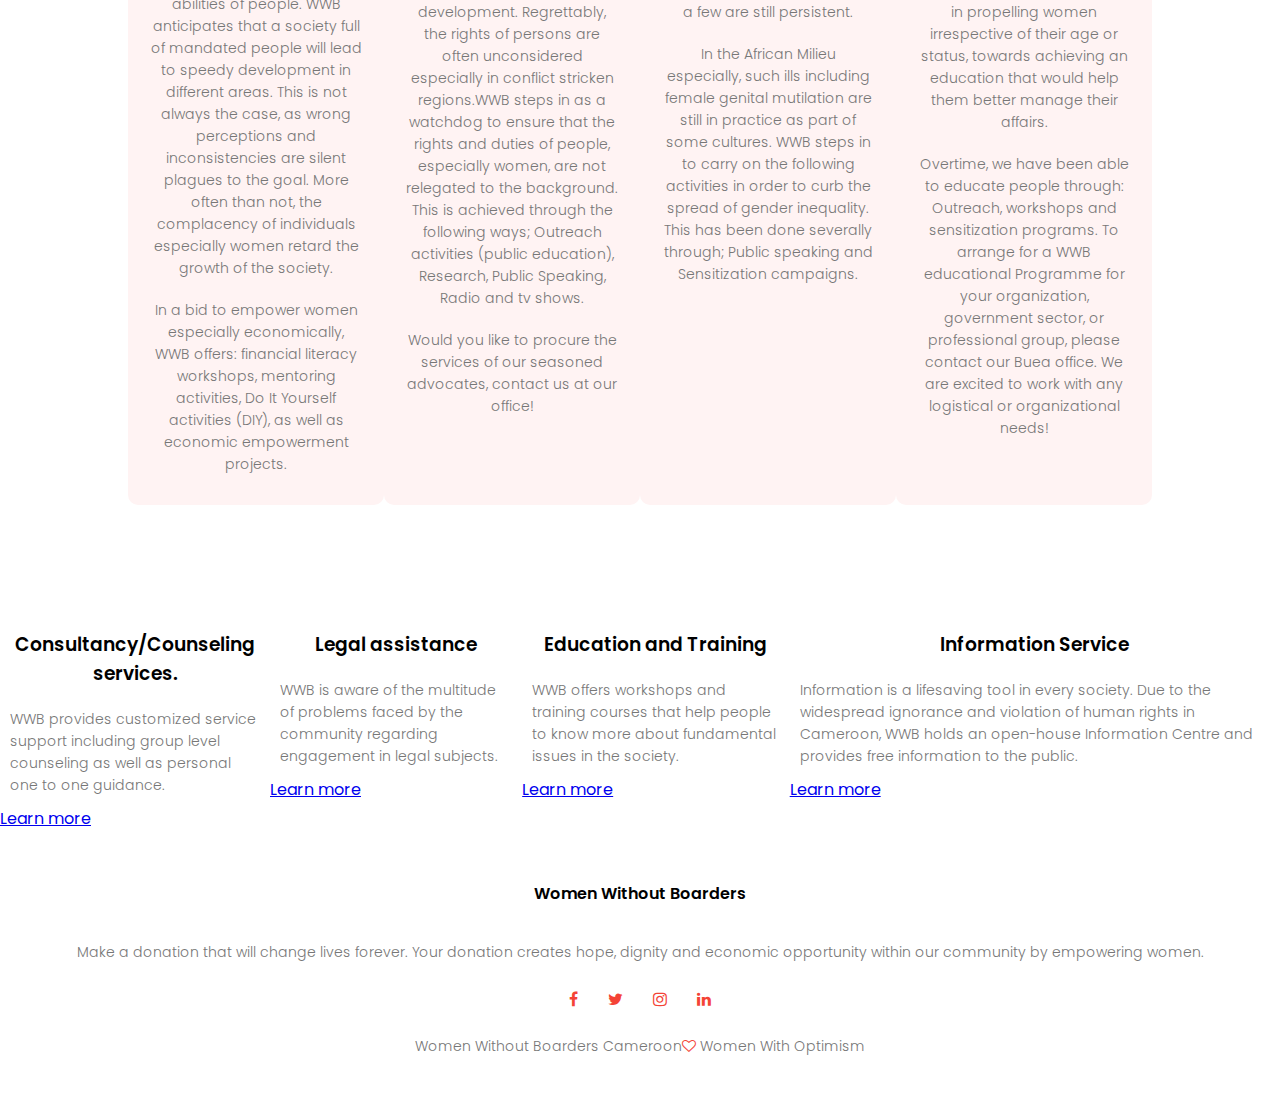
<file: course.html>
<!DOCTYPE html>
<html lang="en">
<head>
<meta name="viewport" content="width=device-width, initial-scale=1.0">
<title>Women without Boarders</title>
<link rel="icon" type="image/x-icon" href="logos.jpg" alt="non-governmental organisation, nonprofit organisation">
<link rel="stylesheet" href="style.css">

<meta name="description" content="Women Without Borders is an independent, apolitical, nonprofit making and non-governmental organization founded in 2014. It seeks to promote human rights, peace and security by transforming words and ideas into action. ">
<meta name="keyword" content="Women withou Borders, women with boundaries, women with potentials, women with ambition, annie breakfast tray foundation, trust funds, gender equality, human rights, women rights, women supporting women, powerful women, empower women, women empowerment, black and beautiful, abrelegwi ngoasong, brenda ngoasong, ngo in cameroon, ngo in africa, charity organisation, female led organisation, promoting women ">

<meta name="author" content="Brenda Ngoasong, Women Without Boarders Cameroon">
<meta name="twitter:card" content="Women withou Borders, women with boundaries, women with potentials, women with ambition," />
<meta name="twitter:site" content="@WWB" />
<meta name="twitter:creator" content="@WWB" />
<meta property="og:url" content="https://wwb-cameroon.com/blog.html" />
<meta property="og:title" content="Michelin Uptis Tyres for Sale, Michelin Uptis Tyre Price" />
<meta property="og:description" content=" Women Without Borders is an independent, apolitical, nonprofit making and non-governmental organization founded in 2014. It seeks to promote human rights, peace and security by transforming words and ideas into action." />
<meta property="og:image" content="https://wwb-cameroon.com/images/pic1.jpg(1)" />
<link rel="canonical" href="https://wwb-cameroon.com">
 <meta charset="utf-8">
<link href="https://fonts.googleapis.com/css?family=Poppins:100,200,300,400,600,700&display=swap" rel="stylesheet">
<link rel="stylesheet" href="https://stackpath.bootstrapcdn.com/font-awesome/4.7.0/css/font-awesome.min.css"> 
</head>
<body>
    <section class="header">
        
        <nav>
            <a href="index.html"><img src="images/logos.jpg" alt="Women Without Boarders"></a>
            <div class="nav-links" id="navLinks">  
                <i class="fa fa-close" onclick="hideMenu()"></i>
                <ul>
                    <li><a href="index.html">HOME</a></li>
                    <li><a href="about.html">ABOUT US</a></li>
                    <li><a href="course.html">SERVICES</a></li>
                    <li><a href="blog.html">PROGRAMS</a></li>
                    <li><a href="donate.html">DONATE</a></li>
                    <li><a href="contact.html">CONTACT US</a></li>
                </ul>
            </div>
            <i class="fa fa-bars" onclick="showMenu()"></i>
        </nav>
            <h1>What We Offer - Women Without Boarders</h1>
    </section>
    
    
<!---------- course ----------->
    
    <section class="course">
        <h2>Women With Ambition - leadership </h2>
        <p> Female leadership involves women who influence and guide subordinates to work with confidence and zeal in order to achieve a common goal. Unfortunately, even though there is the growing need for female leaders in the world today, the surge of unequal opportunities between men and women, limited career advancement opportunities and gender or sexual based harassment are amongst the challenges encountered by women that deter them from striving to be leaders.</p>
        <p> WWB fosters female leadership through different ways. This includes: sensitization, Radio and television shows, workshop and training programs and others.</p>
        <div class="row">
            <div class="course-col">
                <h3>Empowerment - Women With Empowerment</h3>
                <p>Empowerment, Political, social or economic strength and confidence should be attained by a person to foster development. This strength can be developed mainly through capacity building which is important in strengthening skills and abilities of people. WWB anticipates that a society full of mandated people will lead to speedy development in different areas. This is not always the case, as wrong perceptions and inconsistencies are silent plagues to the goal. More often than not, the complacency of individuals especially women retard the growth of the society.</p>         
                <p>In a bid to empower women especially economically, WWB offers: financial literacy workshops, mentoring activities, Do It Yourself activities (DIY), as well as economic empowerment projects.</p>
            </div>
            <div class="course-col">
                <h3>Advocacy</h3>
                <p>Advocacy is instrumental in supporting people and ensuring that their rights are not infringed on. The essence of advocacy is to enable effective policy implementation. The main areas of focus with regards to advocacy include upholding the protection of rights and striving towards peace and security for development. Regrettably, the rights of persons are often unconsidered especially in conflict stricken regions.WWB steps in as a watchdog to ensure that the rights and duties of people, especially women, are not relegated to the background. This is achieved through the following ways; Outreach activities (public education), Research, Public Speaking, Radio and tv shows.</p>
                <p>Would you like to procure the services of our seasoned advocates, contact us at our office! </p>
            </div>
            <div class="course-col">
                <h3> Gender</h3>
                <p>Gender equality is in itself not rooted in dominance or bias treatment. It desires equal opportunities for all, irrespective of their gender. Sadly, the problem of gender inequality is still an issue in the 21st Century as gender- based violence, gender discrimination in education, sexual harassment, and early child marriages, just to name a few are still persistent.</p>
                <p> In the African Milieu especially, such ills including female genital mutilation are still in practice as part of some cultures. WWB steps in to carry on the following activities in order to curb the spread of gender inequality. This has been done severally through; Public speaking and Sensitization campaigns.</p>
            </div>
            <div class="course-col">
                <h3> Education</h3>
                <p> The right to education is a fundamental human right as enshrined in the International Covenant on Economic Social and Cultural Rights. Education is important in every society and for all persons. Tragically, some families and communities reserve education for particular genders. Women Without Borders stands firm in propelling women irrespective of their age or status, towards achieving an education that would help them better manage their affairs.
                <p>Overtime, we have been able to educate people through: Outreach, workshops and sensitization programs. To arrange for a WWB educational Programme for your organization, government sector, or professional group, please contact our Buea office. We are excited to work with any logistical or organizational needs!</p>
            </div>
        </div>
    </section>
    
<!---------- Facilities ---------->


<!-- ======= Services Section ======= -->
    <section id="services" class="services section-bg">
        <div class="container" data-aos="fade-up">
  
          <div class="row gy-4">
  
            <div class="col-lg-4 col-md-6" data-aos="fade-up" data-aos-delay="100">
              <div class="service-item  position-relative">
                <div class="icon">
                  <i class="fa-solid"></i>
                </div>
                <h3>Consultancy/Counseling services.</h3>
                <p>WWB provides customized service support including group level counseling as well as personal one to one guidance. </p>
                <a href="service-details.html" class="readmore stretched-link">Learn more <i class="bi bi-arrow-right"></i></a>
              </div>
            </div><!-- End Service Item -->
  
            <div class="col-lg-4 col-md-6" data-aos="fade-up" data-aos-delay="200">
              <div class="service-item position-relative">
                <div class="icon">
                  <i class="fa-solid"></i>
                </div>
                <h3>Legal assistance </h3>
                <p>WWB is aware of the multitude of problems faced by the community regarding engagement in legal subjects.</p>
                <a href="service-details.html" class="readmore stretched-link">Learn more <i class="bi bi-arrow-right"></i></a>
              </div>
            </div><!-- End Service Item -->
  
            <div class="col-lg-4 col-md-6" data-aos="fade-up" data-aos-delay="300">
              <div class="service-item position-relative">
                <div class="icon">
                  <i class="fa-solid"></i>
                </div>
                <h3>Education and Training</h3>
                <p>WWB offers workshops and training courses that help people to know more about fundamental issues in the society. </p>
                <a href="service-details.html" class="readmore stretched-link">Learn more <i class="bi bi-arrow-right"></i></a>
              </div>
            </div><!-- End Service Item -->
  
            <div class="col-lg-4 col-md-6" data-aos="fade-up" data-aos-delay="400">
              <div class="service-item position-relative">
                <div class="icon">
                  <i class="fa-solid"></i>
                </div>
                <h3>Information Service</h3>
                <p>Information is a lifesaving tool in every society. Due to the widespread ignorance and violation of human rights in Cameroon, WWB holds an open-house Information Centre and provides free information to the public. </p>
                <a href="service-details.html" class="readmore stretched-link">Learn more <i class="bi bi-arrow-right"></i></a>
              </div>
            </div><!-- End Service Item -->
  
  
          </div>
  
        </div>
      </section><!-- End Services Section -->
  
    </main><!-- End #main -->
    
<!-------- footer ---------->

<section class="footer">
        <h4>Women Without Boarders</h4>
        <p>Make a donation that will change lives forever. Your donation creates hope, dignity and economic opportunity within our community by empowering women.</p>
        <div class="icons">
            <i class="fa fa-facebook"></i>
            <i class="fa fa-twitter"></i>
            <i class="fa fa-instagram"></i>
            <i class="fa fa-linkedin"></i>
        </div>
        <p>Women Without Boarders Cameroon<i class="fa fa-heart-o"></i> Women With Optimism</p>
</section>    
  
  
<!----JavaScript for toggle menu---->
<script>
    var navLinks = document.getElementById("navLinks");

    function showMenu() {
        navLinks.style.right = "0";
    }

    function hideMenu() {
        navLinks.style.right = "-200px";
    }
</script>  
    
</body>
</html>
</file>
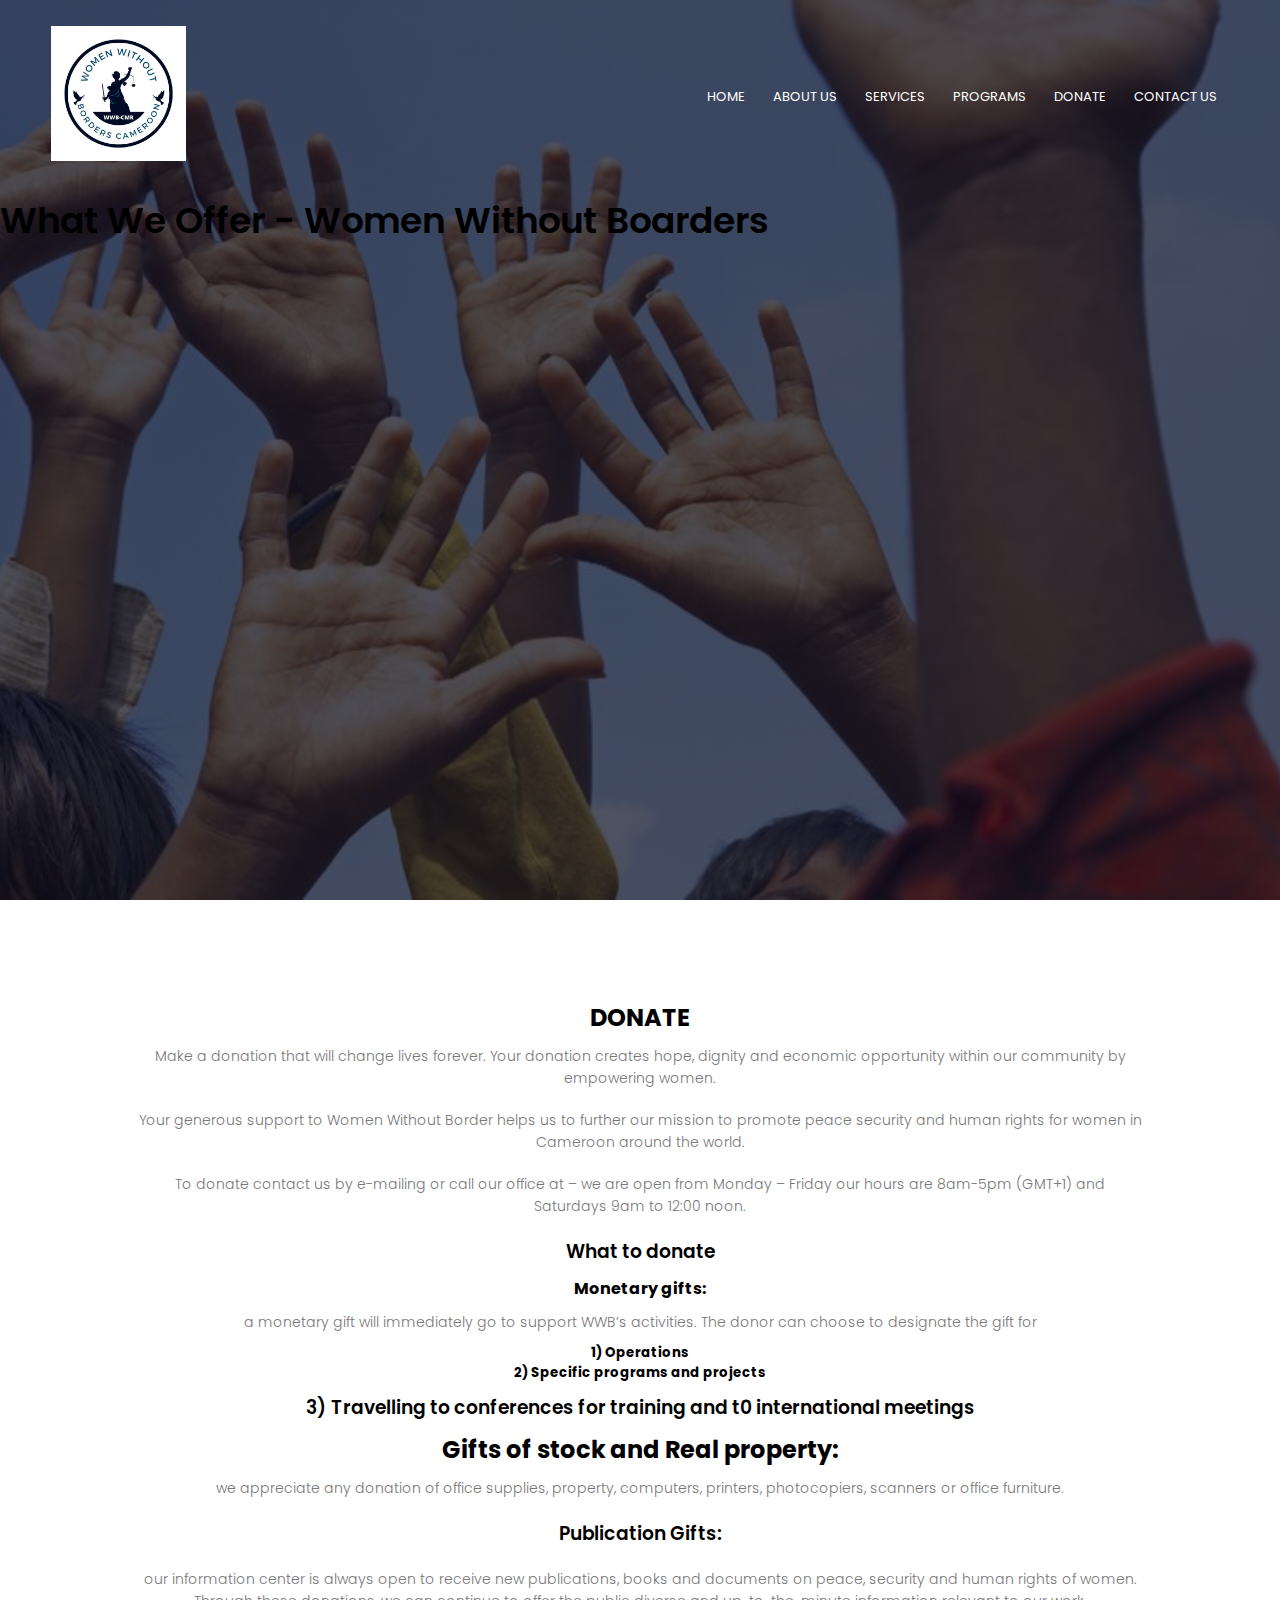
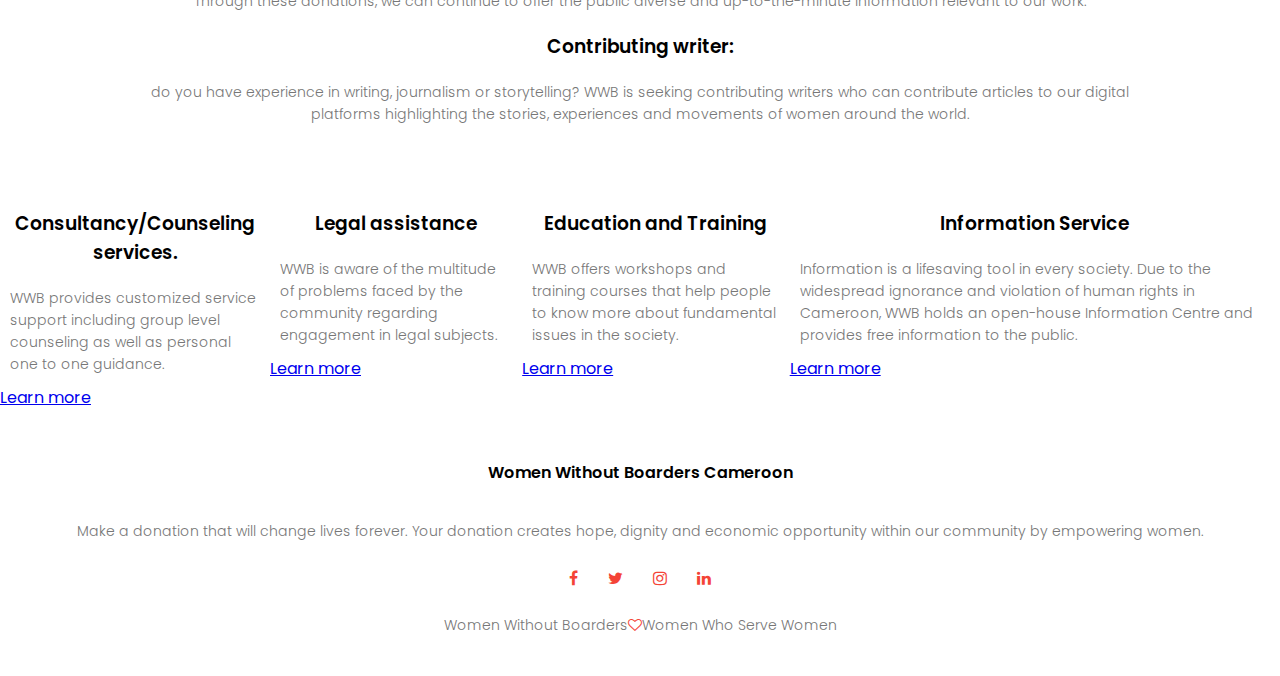
<file: donate.html>
<!DOCTYPE html>
<html lang="en">
<head>
<meta name="viewport" content="width=device-width, initial-scale=1.0">
<title>Women without Boarders</title>
<link rel="icon" type="image/x-icon" href="logos.jpg" alt="non-governmental organisation, nonprofit organisation">
<link rel="stylesheet" href="style.css">

<meta name="description" content="Women Without Borders is an independent, apolitical, nonprofit making and non-governmental organization founded in 2014. It seeks to promote human rights, peace and security by transforming words and ideas into action. ">
<meta name="keyword" content="Women withou Borders, women with boundaries, women with potentials, women with ambition, annie breakfast tray foundation, trust funds, gender equality, human rights, women rights, women supporting women, powerful women, empower women, women empowerment, black and beautiful, abrelegwi ngoasong, brenda ngoasong, ngo in cameroon, ngo in africa, charity organisation, female led organisation, promoting women ">

<meta name="author" content="Brenda Ngoasong, Women Without Boarders Cameroon">
<meta name="twitter:card" content="Women withou Borders, women with boundaries, women with potentials, women with ambition," />
<meta name="twitter:site" content="@WWB" />
<meta name="twitter:creator" content="@WWB" />
<meta property="og:url" content="https://wwb-cameroon.com/blog.html" />
<meta property="og:title" content="Michelin Uptis Tyres for Sale, Michelin Uptis Tyre Price" />
<meta property="og:description" content=" Women Without Borders is an independent, apolitical, nonprofit making and non-governmental organization founded in 2014. It seeks to promote human rights, peace and security by transforming words and ideas into action." />
<meta property="og:image" content="https://wwb-cameroon.com/images/pic1.jpg(1)" />
<link rel="canonical" href="https://wwb-cameroon.com">
 <meta charset="utf-8">
<link href="https://fonts.googleapis.com/css?family=Poppins:100,200,300,400,600,700&display=swap" rel="stylesheet">
<link rel="stylesheet" href="https://stackpath.bootstrapcdn.com/font-awesome/4.7.0/css/font-awesome.min.css"> 
</head>
<body>
    <section class="header">
        
        <nav>
            <a href="index.html"><img src="images/logos.jpg" alt="Women Without Boarders"></a>
            <div class="nav-links" id="navLinks">  
                <i class="fa fa-close" onclick="hideMenu()"></i>
                <ul>
                    <li><a href="index.html">HOME</a></li>
                    <li><a href="about.html">ABOUT US</a></li>
                    <li><a href="course.html">SERVICES</a></li>
                    <li><a href="blog.html">PROGRAMS</a></li>
                    <li><a href="donate.html">DONATE</a></li>
                    <li><a href="contact.html">CONTACT US</a></li>
                </ul>
            </div>
            <i class="fa fa-bars" onclick="showMenu()"></i>
        </nav>
            <h1>What We Offer - Women Without Boarders</h1>
    </section>
    
    
<!---------- course ----------->
    
    <section class="course">
      <h2>DONATE</h2>
      <p>Make a donation that will change lives forever. Your donation creates hope, dignity and economic opportunity within our community by empowering women.</p>
      
      <p>Your generous support to Women Without Border helps us to further our mission to promote peace security and human rights for women in Cameroon around the world.</p>
      
      <p>To donate contact us by e-mailing or call our office at – we are open from Monday – Friday our hours are 8am-5pm (GMT+1) and Saturdays 9am to 12:00 noon.</p>
      
      <h3>What to donate</h3>
      <h4>Monetary gifts:</h4>
      <p>a monetary gift will immediately go to support WWB’s activities. The donor can choose to designate the gift for</p>
      <h5>1) Operations</h5>
      <h5>2) Specific programs and projects</h5>
      <h3>3) Travelling to conferences for training and t0 international meetings</h5>
      
      <h2>Gifts of stock and Real property:</h2>
      <p>we appreciate any donation of office supplies, property, computers, printers, photocopiers, scanners or office furniture.</p>
      
      <h3>Publication Gifts:</h3>
      <p>our information center is always open to receive new publications, books and documents on peace, security and human rights of women. Through these donations, we can continue to offer the public diverse and up-to-the-minute information relevant to our work.</p>
      
      <h3>Contributing writer:</h3>
      <p>do you have experience in writing, journalism or storytelling? WWB is seeking contributing writers who can contribute articles to our digital platforms highlighting the stories, experiences and movements of women around the world.</p>
            </div>
        </div>
    </section>
    
<!---------- Facilities ---------->


<!-- ======= Services Section ======= -->
    <section id="services" class="services section-bg">
        <div class="container" data-aos="fade-up">
  
          <div class="row gy-4">
  
            <div class="col-lg-4 col-md-6" data-aos="fade-up" data-aos-delay="100">
              <div class="service-item  position-relative">
                <div class="icon">
                  <i class="fa-solid"></i>
                </div>
                <h3>Consultancy/Counseling services.</h3>
                <p>WWB provides customized service support including group level counseling as well as personal one to one guidance. </p>
                <a href="service-details.html" class="readmore stretched-link">Learn more <i class="bi bi-arrow-right"></i></a>
              </div>
            </div><!-- End Service Item -->
  
            <div class="col-lg-4 col-md-6" data-aos="fade-up" data-aos-delay="200">
              <div class="service-item position-relative">
                <div class="icon">
                  <i class="fa-solid"></i>
                </div>
                <h3>Legal assistance </h3>
                <p>WWB is aware of the multitude of problems faced by the community regarding engagement in legal subjects.</p>
                <a href="service-details.html" class="readmore stretched-link">Learn more <i class="bi bi-arrow-right"></i></a>
              </div>
            </div><!-- End Service Item -->
  
            <div class="col-lg-4 col-md-6" data-aos="fade-up" data-aos-delay="300">
              <div class="service-item position-relative">
                <div class="icon">
                  <i class="fa-solid"></i>
                </div>
                <h3>Education and Training</h3>
                <p>WWB offers workshops and training courses that help people to know more about fundamental issues in the society. </p>
                <a href="service-details.html" class="readmore stretched-link">Learn more <i class="bi bi-arrow-right"></i></a>
              </div>
            </div><!-- End Service Item -->
  
            <div class="col-lg-4 col-md-6" data-aos="fade-up" data-aos-delay="400">
              <div class="service-item position-relative">
                <div class="icon">
                  <i class="fa-solid"></i>
                </div>
                <h3>Information Service</h3>
                <p>Information is a lifesaving tool in every society. Due to the widespread ignorance and violation of human rights in Cameroon, WWB holds an open-house Information Centre and provides free information to the public. </p>
                <a href="service-details.html" class="readmore stretched-link">Learn more <i class="bi bi-arrow-right"></i></a>
              </div>
            </div><!-- End Service Item -->
  
  
          </div>
  
        </div>
      </section><!-- End Services Section -->
  
    </main><!-- End #main -->
    
<!-------- footer ---------->

<section class="footer">
        <h4>Women Without Boarders Cameroon</h4>
        <p>Make a donation that will change lives forever. Your donation creates hope, dignity and economic opportunity within our community by empowering women.</p>
        <div class="icons">
            <i class="fa fa-facebook"></i>
            <i class="fa fa-twitter"></i>
            <i class="fa fa-instagram"></i>
            <i class="fa fa-linkedin"></i>
        </div>
        <p>Women Without Boarders<i class="fa fa-heart-o"></i>Women Who Serve Women</p>
</section>    
  
  
<!----JavaScript for toggle menu---->
<script>
    var navLinks = document.getElementById("navLinks");

    function showMenu() {
        navLinks.style.right = "0";
    }

    function hideMenu() {
        navLinks.style.right = "-200px";
    }
</script>  
    
</body>
</html>
</file>
<file: style.css>
*{
    margin: 0;
    padding: 0;
    font-family: 'Poppins', sans-serif;
}
.header{
    min-height: 100vh;
    width: 100%;
    background-image: linear-gradient(rgba(4,9,30,0.7),rgba(4,9,30,0.7)),url(images/hmr-1024x512.jpg);
    background-position: center;
    background-size: cover;
    position: relative;
    overflow: hidden;
}

nav{
    display: flex;
    padding: 2% 4%;
    justify-content: space-between;
    align-items: center;
}
nav img{
    width: 135px;
}
.nav-links{
    flex: 1;
    text-align: right;
}
.nav-links ul li{
    list-style: none;
    display: inline-block;
    padding: 8px 12px;
    position: relative;
}
.nav-links ul li a{
    color: #fff;
    text-decoration: none;
    font-size: 13px;
}
.nav-links ul li::after{
    content: '';
    width: 0%;
    height: 2px;
    background: #f44336;
    display: block;
    margin: auto;
    transition: .5s;    
}
.nav-links ul li:hover::after{
    width: 100%;
}
nav .fa{
    display: none;
}

.text-box{
    width: 90%;
    color: #fff;
    position: absolute;
    top: 50%;
    left: 50%;
    transform: translate(-50%, -50%);
    text-align: center;
}
.text-box h1{
    font-size: 62px;
}
.text-box p{
    margin: 20px 0 40px;
    font-size: 14px;
    color: #fff;
}
.hero-btn {
    display: inline-block;
    text-decoration: none;
    color: #fff;
    border: 1px solid #fff;
    padding: 12px 34px;
    font-size: 13px;
    background: transparent;
    position: relative;
    cursor: pointer;
    transition: 1s;
}

.hero-btn:hover{
    border: 1px solid #f44336;
    background: #f44336;
}


@media(max-width: 700px)
{
   .nav-links ul li
    {
        display: block;
    }
    .nav-links
    {
        position: fixed;
        background: #f44336;
        height: 100vh;
        width: 200px;
        top: 0;
        right: -200px;
        text-align: left;
        z-index: 2;
        transition: 0.5s;
    }
    .nav-links ul{
        padding: 30px;
    }
    nav .fa{
        display: block;
        color: #fff;
        margin: 10px;
        font-size: 22px;
        cursor: pointer; 
    }
    .text-box h1{
        font-size: 20px;
    }
}

/*---------- course --------*/

.course{
    width: 80%;
    margin: auto;
    text-align: center;
    padding-top: 100px;
}
h1{
    font-size: 36px;
    font-weight: 600;
}
p{
    color: #777;
    font-size: 14px;
    font-weight: 300;
    line-height: 22px;
    padding: 10px;
}
.row{
    margin-top: 5%;
    display: flex;
    justify-content: space-between;  
}
  
.course-col{
    flex-basis: 31%;
    background: #fff3f3;
    border-radius: 10px;
    margin-bottom: 5%;
    padding: 20px 12px;
    box-sizing: border-box;
    transition: .5s;
}
h3{
    text-align: center;
    font-weight: 600;
    margin: 10px 0;
}
.course-col:hover{
    box-shadow: 0 0 20px 0px rgba(0, 0, 0, 0.2);
}

@media (max-width:700px){
    .row{
        flex-direction: column;
    }
} 

/*---------------- campus ----------------*/

.campus{
    width: 80%;
    margin: auto;
    text-align: center;
    padding-top: 50px;
}
.campus-col{
    flex-basis: 32%;
    border-radius: 10px;
    margin-bottom: 30px;
    position: relative;
    overflow: hidden;
}
.campus-col img{
    width: 100%;
}

.layer{
    background: transparent;
    height: 100%;
    width: 100%;
    top: 0;
    left: 0;
    position: absolute;
    transition: .5s;
}
.layer:hover{
    background: rgba(226, 0, 0, 0.7);
}
.layer h3{
    width: 100%;
    font-weight: 500;
    color: #fff;
    font-size: 26px;
    bottom: 0;
    left: 50%;
    transform: translateX(-50%);
    position: absolute;
    opacity: 0;
    transition: .5s;
}
.layer:hover h3{
    bottom: 49%;
    opacity: 1;
}

/*-------------- Facilities ----------------*/

.facility{
    width: 80%;
    margin: auto;
    text-align: center;
    padding-top: 100px;
}
.facility-col{
    flex-basis: 31%;
    border-radius: 10px;
    margin-bottom: 5%;
    text-align: left;
}
.facility-col img{
    width: 100%;
    border-radius: 10px;
}
.facility-col p{
    padding: 0;
}
.facility-col h3{
    margin-top: 16px;
    margin-bottom: 15px;
    text-align: left;
}

/*---------------- testimonials ------------------*/

.testimonials{
    width: 80%;
    margin: auto;
    padding-top: 100px;
    text-align: center;
}

.testimonial-col{
    flex-basis: 44%;
    border-radius: 10px;
    margin-bottom: 5%;
    text-align: left;
    background: #fff3f3;
    padding: 25px;
    cursor: pointer;
    display: flex;
}
.testimonial-col img{
    height: 40px;
    margin-left: 5px;
    margin-right: 30px;
    border-radius: 50%;
}
.testimonial-col p{
    padding: 0;
}
.testimonial-col h3{
    margin-top: 15px;
    text-align: left;
}
.testimonial-col .fa{
    color: #f44336;
}

@media(max-width:700px){
    .testimonial-col img{
        margin-left: 0px;
        margin-right: 15px;
    }
}

/*-------- Call To Action ----------*/


.cta{
    margin: 100px auto;
    width: 80%;
    background-image: linear-gradient(rgba(0,0,0,0.7),rgba(0,0,0,0.7)),url(images/about.png);
    background-position: center;
    background-size: cover;
    border-radius: 10px;
    text-align: center;
    padding: 100px 0;
}
.cta h1{
    color: #fff;
    margin-bottom: 40px; 
    padding: 0; 
}

@media(max-width:700px){
    .cta h1{
        font-size: 24px;
    }
}

/*--------------Footer---------------*/

.footer{
    width: 100%;
    text-align: center;
    padding: 30px 0;
}
.footer h4{
    margin-bottom: 25px;
    margin-top: 20px;
    font-weight: 600;
}

.icons .fa{
    color: #f44336;
    margin: 0 13px;
    cursor: pointer;
    padding: 18px 0;
}
.fa-heart-o{
    color: #f44336;
}


/*--------------- About Us Page --------------*/


.sub-header{
    height: 50vh;
    width: 100%;
    background-image: linear-gradient(rgba(4,9,30,0.7),rgba(4,9,30,0.7)),url(images/about.png);
    background-position: center;
    background-size: cover;
    text-align: center;
    color: #fff;
}
.sub-header h1{
    margin-top: 100px;
}
.about-us{
    width: 80%;
    margin: auto;
    padding-top: 80px;
    padding-bottom: 50px;
}

.about-col{
    flex-basis: 48%;
    padding: 30px 2px;
}
.about-col h1{
    padding-top: 0;
}
.about-col p{
    padding: 15px 0 25px;
}

.hero-btn.red-btn{
    border: 1px solid #f44336;
    background: transparent;
    color: #f44336;
}
.hero-btn.red-btn:hover{
    border: 1px solid #f44336;
    background: #f44336;
    color: #fff;
}
.hero-btn.red-btn::after{
    background: #f44336;
}
.hero-btn.red-btn::before{
    background: #f44336;
}
.content-image{
    flex-basis: 50%;
}
.about-col img{
    width: 100%;
}

/*---------- Blog Page -------------*/

.blog-content{
    width: 80%;
    margin: auto;
    padding: 60px 0;
}
.blog-left{
    flex-basis: 65%;
}
.blog-right{
    flex-basis: 32%;
}
.blog-left img{
    width: 100%;
}
.blog-left h2{
    color: #222;
    font-weight: 600;
    margin: 30px 0;
}
.blog-left p{
    color: #999;
    padding: 0;
}

.blog-right h3{
    background: #f44336;
    color: #fff;
    padding: 7px 0;
    font-size: 16px;
    margin-bottom: 20px;
}
.blog-right div{
    display: flex;
    align-items: center;
    justify-content: space-between;
    color: #555;
    padding: 8px;
    box-sizing: border-box;
}

.comment-box{
    border: 1px solid #ccc;
    margin: 50px 0;
    padding: 10px 20px;
}

.comment-box h3{
    text-align: left;
}
.comment-form input, .comment-form textarea{
    width: 100%;
    padding: 10px;
    margin: 15px 0;
    box-sizing: border-box;
    border: none;
    outline: none;
    background: #f0f0f0;
}
.comment-form button{
    margin: 10px 0;
}


@media (max-width:700px){
    .sub-header h1{
        font-size: 24px;
    }
} 


/*------- Contact Us Page ------------*/

.location{
    width: 80%;
    margin: auto;
    padding: 80px 0;
}
.location iframe{
    width: 100%;
}

.contact-us{
    width: 80%;
    margin: auto;
}
.contact-col{
    flex-basis: 48%;
    margin-bottom: 30px;
}

.contact-col div{
    display: flex;
    align-items: center;
    margin-bottom: 40px;
}

.contact-col div .fa{
    font-size: 28px;
    color: #f44336;
    margin: 10px;
    margin-right: 30px;
}
    
.contact-col div p{
    padding: 0;
}
.contact-col div h5{
    font-size: 20px;
    margin-bottom: 5px;
    color: #555;
    font-weight: 400;
    
}
.contact-col input, .contact-col textarea{
    width: 100%;
    padding: 15px;
    margin-bottom: 17px;
    outline: none;
    border: 1px solid #ccc;
}

.footer-link{
    text-decoration: none;
    color: #777;
}
</file>
